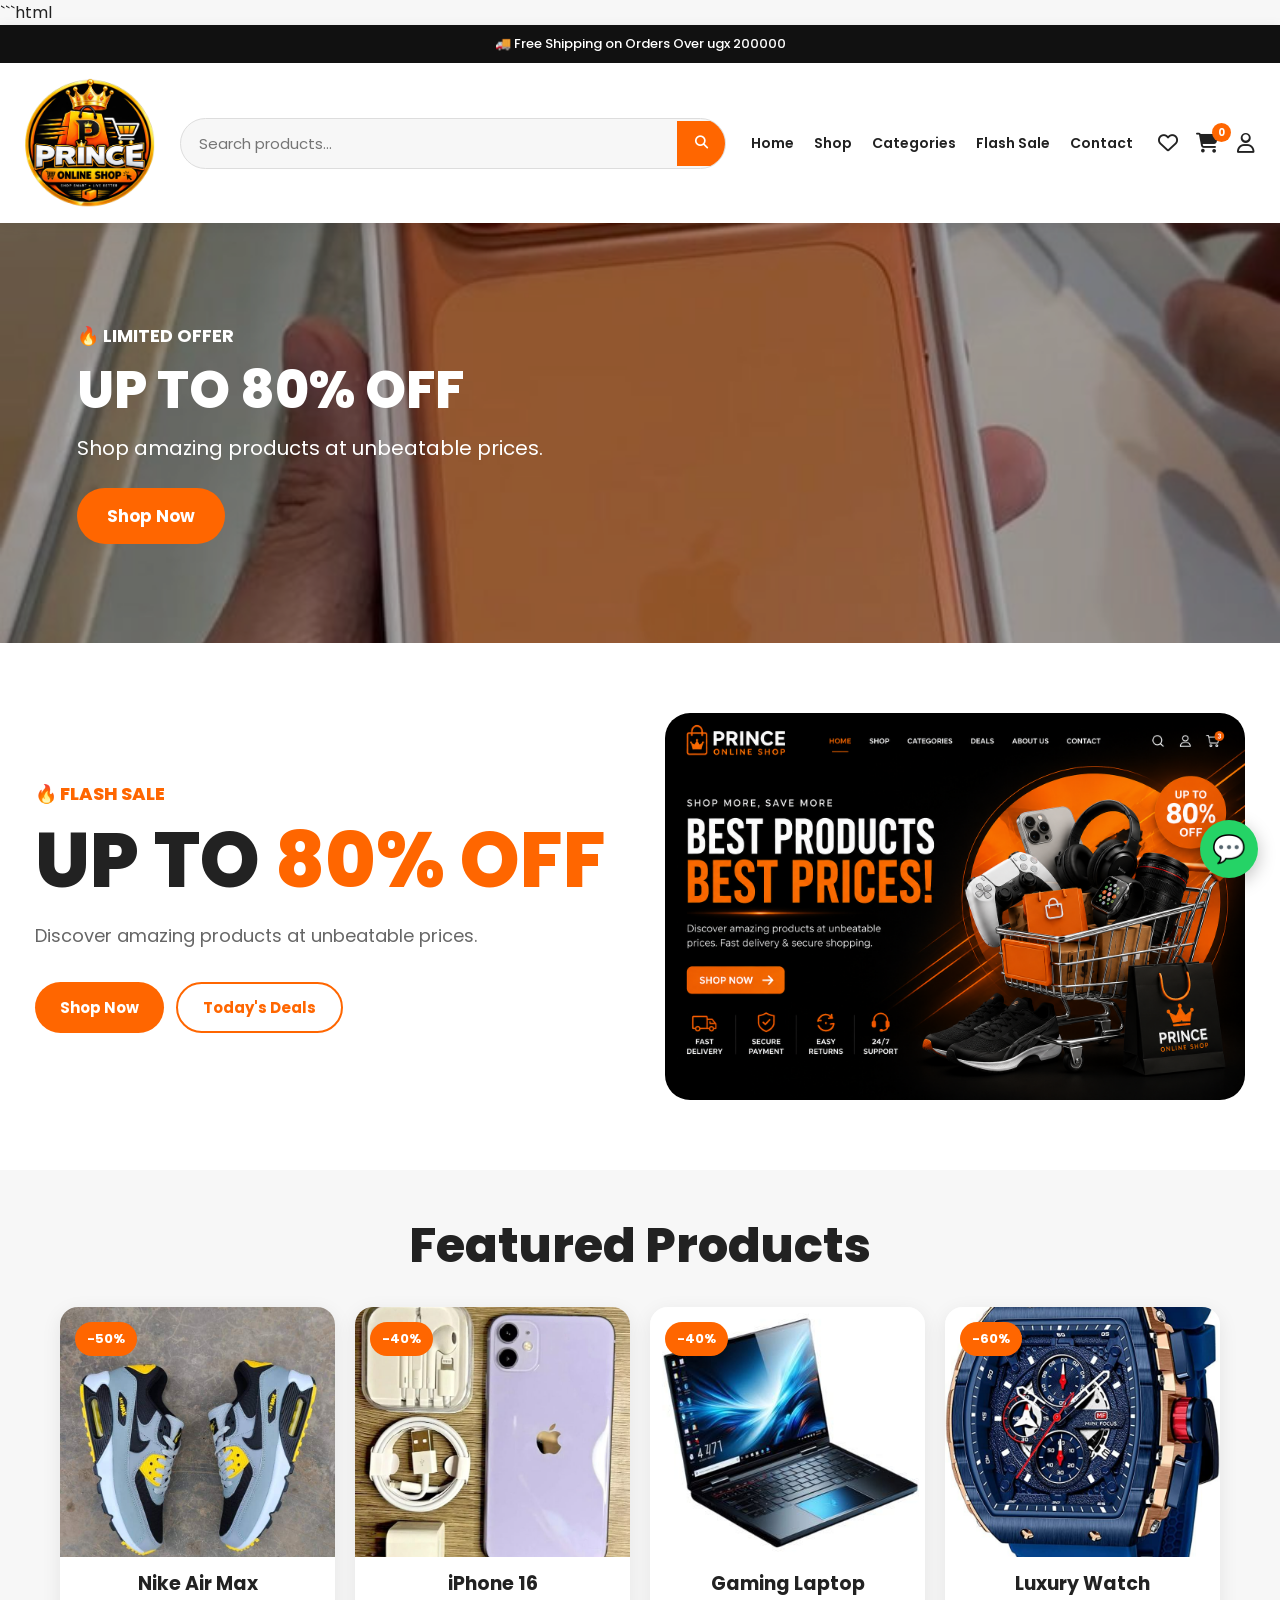
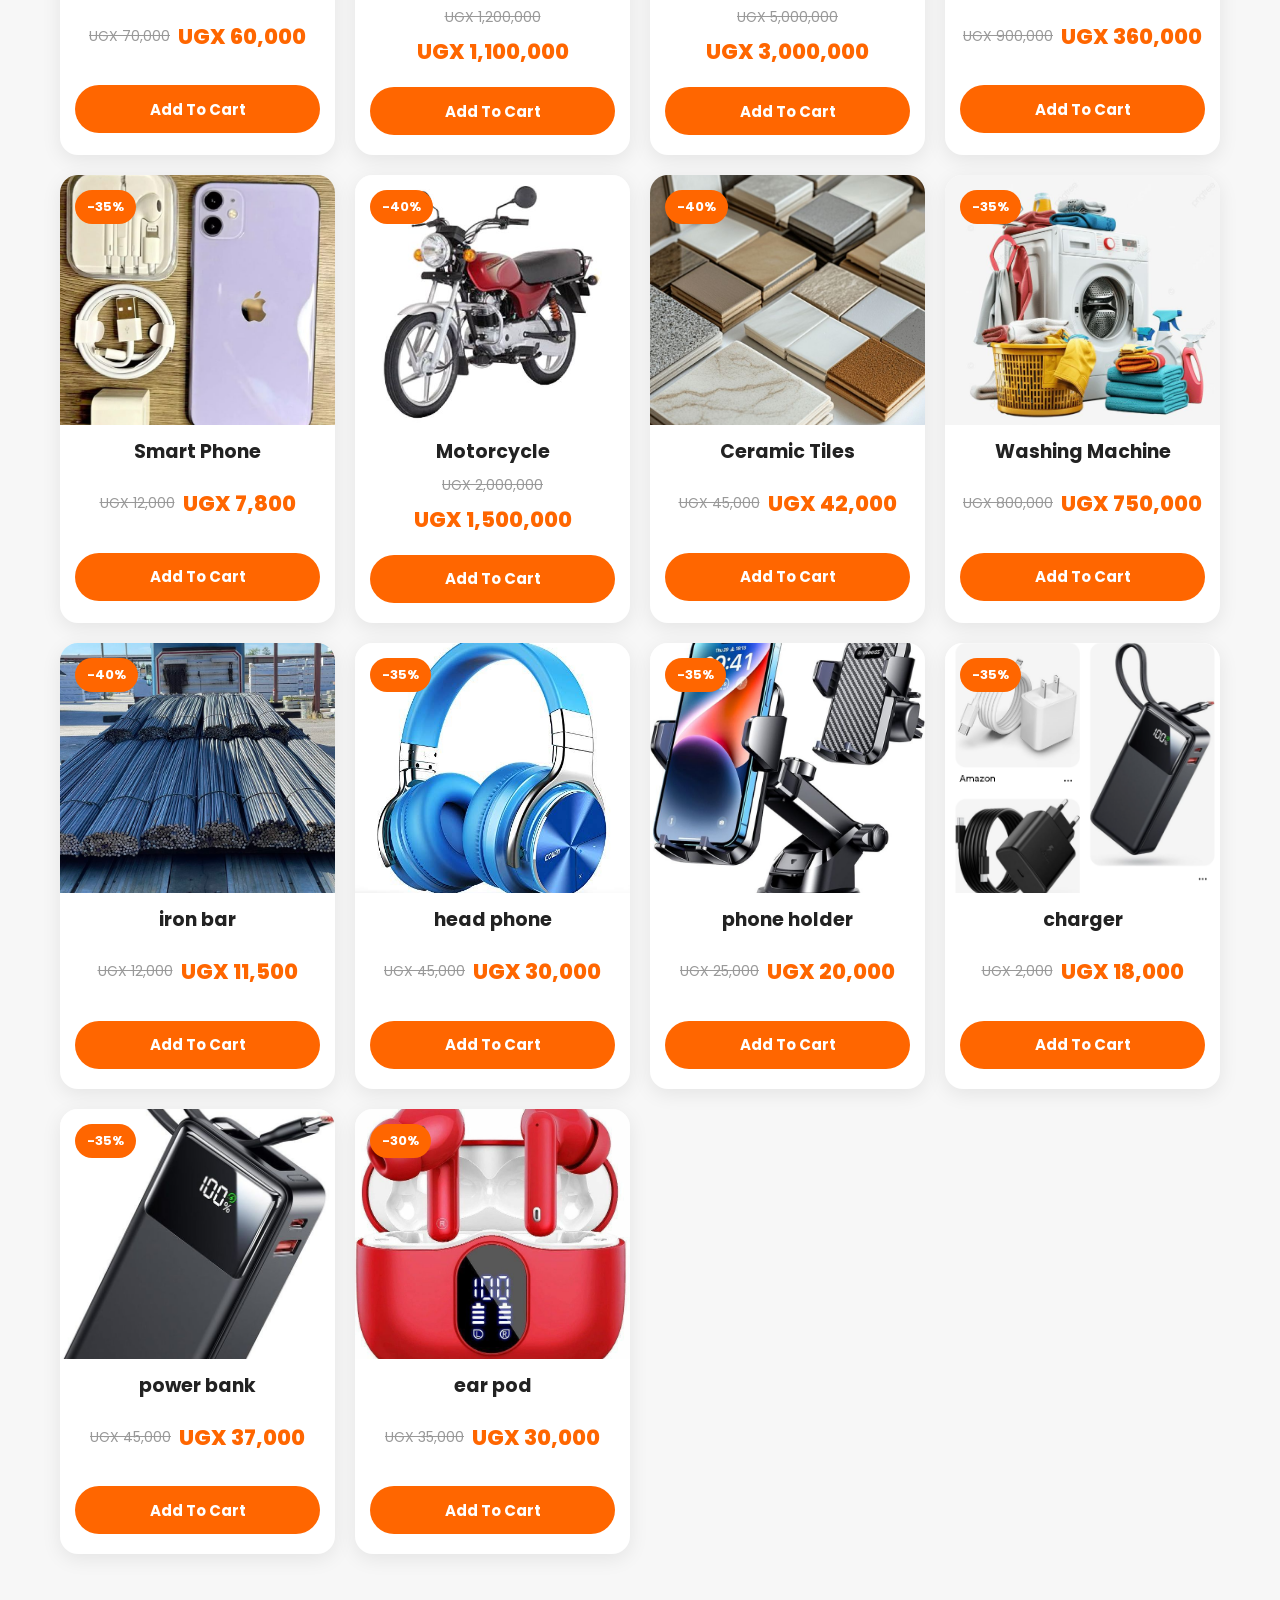
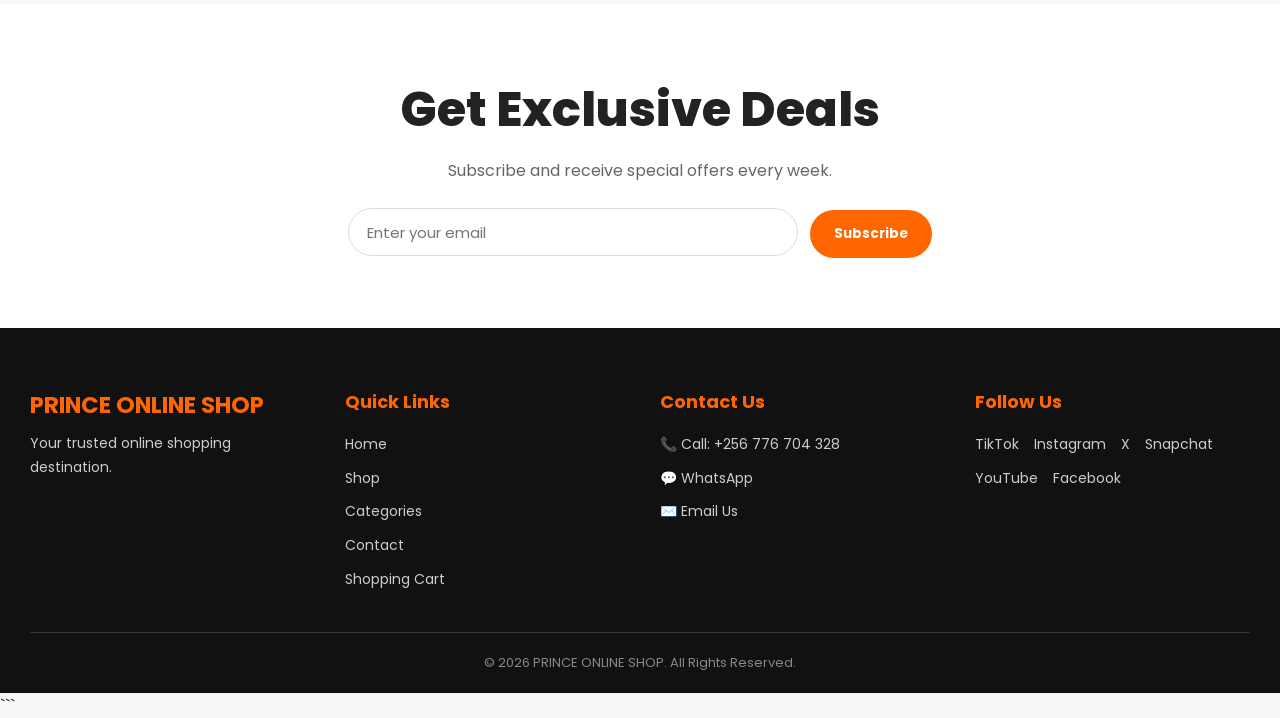
<file: index.html>
```html
<!DOCTYPE html>
<html lang="en">

<head>

    <meta charset="UTF-8">

    <meta
        name="viewport"
        content="width=device-width, initial-scale=1.0"
    >

    <title>PRINCE ONLINE SHOP</title>

    <!-- =========================
         GOOGLE FONT
    ========================== -->

    <link rel="preconnect" href="https://fonts.googleapis.com">

    <link
        rel="preconnect"
        href="https://fonts.gstatic.com"
        crossorigin
    >

    <link
        href="https://fonts.googleapis.com/css2?family=Poppins:wght@300;400;500;600;700;800&display=swap"
        rel="stylesheet"
    >


    <!-- =========================
         FONT AWESOME
    ========================== -->

    <link
        rel="stylesheet"
        href="https://cdnjs.cloudflare.com/ajax/libs/font-awesome/6.6.0/css/all.min.css"
    >


    <!-- =========================
         CSS
    ========================== -->

    <link rel="stylesheet" href="style.css">

    <link rel="stylesheet" href="shop.css">

    <!-- MUST BE LAST -->
    <link rel="stylesheet" href="responsive.css">

</head>


<body>


    <!-- =====================================================
         WHATSAPP BUTTON
    ====================================================== -->

    <a
        href="https://wa.me/256776704328?text=Hello%20PRINCE%20ONLINE%20SHOP,%20I%20would%20like%20to%20make%20an%20order."
        class="whatsapp-button"
        target="_blank"
        rel="noopener"
        aria-label="Chat with us on WhatsApp"
    >
        💬
    </a>



    <!-- =====================================================
         HEADER
    ====================================================== -->

    <header class="header">

        <!-- TOP BAR -->

        <div class="top-bar">

            <p>
                🚚 Free Shipping on Orders Over ugx 200000
            </p>

        </div>


        <!-- NAVIGATION -->

        <nav class="navbar">


            <!-- LOGO -->

            <a
                href="index.html"
                class="logo"
            >

                <img
                    src="logo.png"
                    alt="PRINCE ONLINE SHOP"
                >

            </a>


            <!-- SEARCH -->

            <div class="search-box">

                <input
                    type="text"
                    id="search-input"
                    placeholder="Search products..."
                    autocomplete="off"
                >

                <button
                    type="button"
                    id="search-button"
                    aria-label="Search"
                >

                    <i class="fas fa-search"></i>

                </button>

            </div>


            <!-- NAVIGATION LINKS -->

            <ul class="nav-links">

                <li>
                    <a href="index.html">
                        Home
                    </a>
                </li>

                <li>
                    <a href="shop.html">
                        Shop
                    </a>
                </li>

                <li>
                    <a href="#categories">
                        Categories
                    </a>
                </li>

                <li>
                    <a href="#flash-sale">
                        Flash Sale
                    </a>
                </li>

                <li>
                    <a href="#contact">
                        Contact
                    </a>
                </li>

            </ul>


            <!-- HEADER ICONS -->

            <div class="icons">


                <!-- WISHLIST -->

                <a
                    href="#"
                    aria-label="Wishlist"
                >

                    <i class="far fa-heart"></i>

                </a>


                <!-- CART -->

                <a
                    href="cart.html"
                    class="cart-icon"
                    aria-label="Shopping Cart"
                >

                    <i class="fas fa-shopping-cart"></i>

                    <span id="cart-count">
                        0
                    </span>

                </a>


                <!-- ACCOUNT -->

                <a
                    href="account.html"
                    aria-label="Account"
                >

                    <i class="far fa-user"></i>

                </a>

            </div>

        </nav>

    </header>



    <!-- =====================================================
         PROMOTIONAL BANNERS
    ====================================================== -->

    <section class="promo-banners">

        <div class="banner-track">


            <!-- BANNER 1 -->

            <div class="promo-banner">

                <img
                    src="banner1.jpg"
                    alt="PRINCE Deals"
                >

                <div class="banner-content">

                    <span>
                        🔥 LIMITED OFFER
                    </span>

                    <h2>
                        UP TO 80% OFF
                    </h2>

                    <p>
                        Shop amazing products at unbeatable prices.
                    </p>

                    <a
                        href="#products"
                        class="banner-btn"
                    >
                        Shop Now
                    </a>

                </div>

            </div>



            <!-- BANNER 2 -->

            <div class="promo-banner">

                <img
                    src="banner2.jpg"
                    alt="PRINCE Flash Sale"
                >

                <div class="banner-content">

                    <span>
                        ⚡ FLASH SALE
                    </span>

                    <h2>
                        BIG SAVINGS
                    </h2>

                    <p>
                        Don't miss today's hottest deals.
                    </p>

                    <a
                        href="#products"
                        class="banner-btn"
                    >
                        View Deals
                    </a>

                </div>

            </div>



            <!-- BANNER 3 -->

            <div class="promo-banner">

                <img
                    src="banner3.jpg"
                    alt="PRINCE New Arrivals"
                >

                <div class="banner-content">

                    <span>
                        ✨ NEW ARRIVALS
                    </span>

                    <h2>
                        SHOP THE LATEST
                    </h2>

                    <p>
                        Discover our newest products today.
                    </p>

                    <a
                        href="#products"
                        class="banner-btn"
                    >
                        Explore Now
                    </a>

                </div>

            </div>

        </div>

    </section>



    <!-- =====================================================
         HERO
    ====================================================== -->

    <section class="hero">


        <div class="hero-text">

            <h4>
                🔥 FLASH SALE
            </h4>

            <h1>
                UP TO
                <span>80% OFF</span>
            </h1>

            <p>
                Discover amazing products at unbeatable prices.
            </p>


            <div class="buttons">

                <a
                    href="#products"
                    class="btn"
                >
                    Shop Now
                </a>

                <a
                    href="#products"
                    class="btn-outline"
                >
                    Today's Deals
                </a>

            </div>

        </div>



        <div class="hero-image">

            <img
                src="hero.png"
                alt="PRINCE ONLINE SHOP"
            >

        </div>

    </section>


    <!-- =====================================================
         PRODUCTS
    ====================================================== -->

    <section
        class="products"
        id="products"
    >

        <h2>
            Featured Products
        </h2>


        <div class="products-grid">


            <!-- =================================================
                 1. NIKE
            ================================================== -->

            <div
                class="product-card"
                data-category="shoes"
            >

                <span class="discount">
                    -50%
                </span>

                <img
                    src="shoe1.jpg"
                    alt="Nike Air Max"
                    loading="lazy"
                >

                <h3>
                    Nike Air Max
                </h3>

                <div class="price">

                    <span class="old">
                        UGX 70,000
                    </span>

                    <span class="new">
                        UGX 60,000
                    </span>

                </div>

                <button
                    class="add-to-cart"
                    type="button"
                    data-name="Nike Air Max"
                    data-price="60000"
                >
                    Add To Cart
                </button>

            </div>



            <!-- =================================================
                 2. IPHONE
            ================================================== -->

            <div
                class="product-card"
                data-category="phones"
            >

                <span class="discount">
                    -40%
                </span>

                <img
                    src="iphone.jpg"
                    alt="iPhone 16"
                    loading="lazy"
                >

                <h3>
                    iPhone 16
                </h3>

                <div class="price">

                    <span class="old">
                        UGX 1,200,000
                    </span>

                    <span class="new">
                        UGX 1,100,000
                    </span>

                </div>

                <button
                    class="add-to-cart"
                    type="button"
                    data-name="iPhone 16"
                    data-price="1100000"
                >
                    Add To Cart
                </button>

            </div>



            <!-- =================================================
                 3. LAPTOP
            ================================================== -->

            <div
                class="product-card"
                data-category="computers"
            >

                <span class="discount">
                    -40%
                </span>

                <img
                    src="laptop.jpg"
                    alt="Gaming Laptop"
                    loading="lazy"
                >

                <h3>
                    Gaming Laptop
                </h3>

                <div class="price">

                    <span class="old">
                        UGX 5,000,000
                    </span>

                    <span class="new">
                        UGX 3,000,000
                    </span>

                </div>

                <button
                    class="add-to-cart"
                    type="button"
                    data-name="Gaming Laptop"
                    data-price="3000000"
                >
                    Add To Cart
                </button>

            </div>



            <!-- =================================================
                 4. WATCH
            ================================================== -->

            <div
                class="product-card"
                data-category="watches"
            >

                <span class="discount">
                    -60%
                </span>

                <img
                    src="watch.jpg"
                    alt="Luxury Watch"
                    loading="lazy"
                >

                <h3>
                    Luxury Watch
                </h3>

                <div class="price">

                    <span class="old">
                        UGX 900,000
                    </span>

                    <span class="new">
                        UGX 360,000
                    </span>

                </div>

                <button
                    class="add-to-cart"
                    type="button"
                    data-name="Luxury Watch"
                    data-price="360000"
                >
                    Add To Cart
                </button>

            </div>



            <!-- =================================================
                 5. SMART PHONE
            ================================================== -->

            <div
                class="product-card"
                data-category="phones"
            >

                <span class="discount">
                    -35%
                </span>

                <img
                    src="phone.jpg"
                    alt="Smart Phone"
                    loading="lazy"
                >

                <h3>
                    Smart Phone
                </h3>

                <div class="price">

                    <span class="old">
                        UGX 12,000
                    </span>

                    <span class="new">
                        UGX 7,800
                    </span>

                </div>

                <button
                    class="add-to-cart"
                    type="button"
                    data-name="Smart Phone"
                    data-price="7800"
                >
                    Add To Cart
                </button>

            </div>



            <!-- =================================================
                 6. MOTORCYCLE
            ================================================== -->

            <div
                class="product-card"
                data-category="other"
            >

                <span class="discount">
                    -40%
                </span>

                <img
                    src="motocyle.jpg"
                    alt="Motorcycle"
                    loading="lazy"
                >

                <h3>
                    Motorcycle
                </h3>

                <div class="price">

                    <span class="old">
                        UGX 2,000,000
                    </span>

                    <span class="new">
                        UGX 1,500,000
                    </span>

                </div>

                <button
                    class="add-to-cart"
                    type="button"
                    data-name="Motorcycle"
                    data-price="1500000"
                >
                    Add To Cart
                </button>

            </div>



            <!-- =================================================
                 7. CERAMIC TILES
            ================================================== -->

            <div
                class="product-card"
                data-category="home"
            >

                <span class="discount">
                    -40%
                </span>

                <img
                    src="kitchen ceramic tiles.jpg"
                    alt="Ceramic Tiles"
                    loading="lazy"
                >

                <h3>
                    Ceramic Tiles
                </h3>

                <div class="price">

                    <span class="old">
                        UGX 45,000
                    </span>

                    <span class="new">
                        UGX 42,000
                    </span>

                </div>

                <button
                    class="add-to-cart"
                    type="button"
                    data-name="Ceramic Tiles"
                    data-price="42000"
                >
                    Add To Cart
                </button>

            </div>



            <!-- =================================================
                 8. WASHING MACHINE
            ================================================== -->

            <div
                class="product-card"
                data-category="home"
            >

                <span class="discount">
                    -35%
                </span>

                <img
                    src="washing machine.jpg"
                    alt="Washing Machine"
                    loading="lazy"
                >

                <h3>
                    Washing Machine
                </h3>

                <div class="price">

                    <span class="old">
                        UGX 800,000
                    </span>

                    <span class="new">
                        UGX 750,000
                    </span>

                </div>

                <button
                    class="add-to-cart"
                    type="button"
                    data-name="Washing Machine"
                    data-price="750000"
                >
                    Add To Cart
                </button>

            </div>



            <!-- =================================================
                 9. IRON BAR
            ================================================== -->

            <div
                class="product-card"
                data-category="other"
            >

                <span class="discount">
                    -40%
                </span>

                <img
                    src="iron bar.jpg"
                    alt="Iron Bar"
                    loading="lazy"
                >

                <h3>
                    iron bar
                </h3>

                <div class="price">

                    <span class="old">
                        UGX 12,000
                    </span>

                    <span class="new">
                        UGX 11,500
                    </span>

                </div>

                <button
                    class="add-to-cart"
                    type="button"
                    data-name="iron bar"
                    data-price="11500"
                >
                    Add To Cart
                </button>

            </div>



            <!-- =================================================
                 10. HEAD PHONE
            ================================================== -->

            <div
                class="product-card"
                data-category="electronics"
            >

                <span class="discount">
                    -35%
                </span>

                <img
                    src="head phone.jpg"
                    alt="Head Phone"
                    loading="lazy"
                >

                <h3>
                    head phone
                </h3>

                <div class="price">

                    <span class="old">
                        UGX 45,000
                    </span>

                    <span class="new">
                        UGX 30,000
                    </span>

                </div>

                <button
                    class="add-to-cart"
                    type="button"
                    data-name="head phone"
                    data-price="30000"
                >
                    Add To Cart
                </button>

            </div>



            <!-- =================================================
                 11. PHONE HOLDER
            ================================================== -->

            <div
                class="product-card"
                data-category="electronics"
            >

                <span class="discount">
                    -35%
                </span>

                <img
                    src="phone holder.jpg"
                    alt="Phone Holder"
                    loading="lazy"
                >

                <h3>
                    phone holder
                </h3>

                <div class="price">

                    <span class="old">
                        UGX 25,000
                    </span>

                    <span class="new">
                        UGX 20,000
                    </span>

                </div>

                <button
                    class="add-to-cart"
                    type="button"
                    data-name="phone holder"
                    data-price="20000"
                >
                    Add To Cart
                </button>

            </div>



            <!-- =================================================
                 12. CHARGER
            ================================================== -->

            <div
                class="product-card"
                data-category="electronics"
            >

                <span class="discount">
                    -35%
                </span>

                <img
                    src="charger.png"
                    alt="Charger"
                    loading="lazy"
                >

                <h3>
                    charger
                </h3>

                <div class="price">

                    <span class="old">
                        UGX 2,000
                    </span>

                    <span class="new">
                        UGX 18,000
                    </span>

                </div>

                <button
                    class="add-to-cart"
                    type="button"
                    data-name="original charger"
                    data-price="18000"
                >
                    Add To Cart
                </button>

            </div>



            <!-- =================================================
                 13. POWER BANK
            ================================================== -->

            <div
                class="product-card"
                data-category="electronics"
            >

                <span class="discount">
                    -35%
                </span>

                <img
                    src="power bank.jpg"
                    alt="Power Bank"
                    loading="lazy"
                >

                <h3>
                    power bank
                </h3>

                <div class="price">

                    <span class="old">
                        UGX 45,000
                    </span>

                    <span class="new">
                        UGX 37,000
                    </span>

                </div>

                <button
                    class="add-to-cart"
                    type="button"
                    data-name="20000 capacity power bank"
                    data-price="37000"
                >
                    Add To Cart
                </button>
            
            </div>
            

                  <!-- =================================================
                 14. EAR POD
            ================================================== -->

            <div
                class="product-card"
            >

                <span class="discount">
                    -30%
                </span>

                <img
                    src="ear pod.jpg"
                    alt="ear pod"
                    loading="lazy"
                >

                <h3>
                    ear pod
                </h3>

                <div class="price">

                    <span class="old">
                        UGX 35,000
                    </span>

                    <span class="new">
                        UGX 30,000
                    </span>

                </div>

                <button
                    class="add-to-cart"
                    type="button"
                    data-name="ear pod"
                    data-price="30000"
                >
                    Add To Cart
                </button>

            </div>

        </div>


        <!-- NO PRODUCTS MESSAGE -->

        <div
            id="no-products"
            class="no-products"
        >

            <h3>
                No products found
            </h3>

            <p>
                There are currently no products in this category.
            </p>

        </div>

    </section>



    <!-- =====================================================
         NEWSLETTER
    ====================================================== -->

    <section class="newsletter">

        <h2>
            Get Exclusive Deals
        </h2>

        <p>
            Subscribe and receive special offers every week.
        </p>

        <input
            type="email"
            placeholder="Enter your email"
        >

        <button type="button">
            Subscribe
        </button>

    </section>



    <!-- =====================================================
         FOOTER
    ====================================================== -->

    <footer
        class="site-footer"
        id="contact"
    >

        <div class="footer-container">


            <!-- COMPANY -->

            <div class="footer-column">

                <h2>
                    PRINCE ONLINE SHOP
                </h2>

                <p>
                    Your trusted online shopping destination.
                </p>

            </div>


            <!-- QUICK LINKS -->

            <div class="footer-column">

                <h3>
                    Quick Links
                </h3>

                <a href="index.html">
                    Home
                </a>

                <a href="#products">
                    Shop
                </a>

                <a href="#categories">
                    Categories
                </a>

                <a href="#contact">
                    Contact
                </a>

                <a href="cart.html">
                    Shopping Cart
                </a>

            </div>


            <!-- CONTACT -->

            <div class="footer-column">

                <h3>
                    Contact Us
                </h3>

                <a href="tel:+256776704328">
                    📞 Call: +256 776 704 328
                </a>

                <a
                    href="https://wa.me/256776704328"
                    target="_blank"
                    rel="noopener"
                >
                    💬 WhatsApp
                </a>

                <a href="mailto:princeonlineshop@gmail.com">
                    ✉️ Email Us
                </a>

            </div>


            <!-- SOCIAL MEDIA -->

            <div class="footer-column">

                <h3>
                    Follow Us
                </h3>

                <div class="social-links">

                    <a
                        href="https://www.tiktok.com/"
                        target="_blank"
                        rel="noopener"
                    >
                        TikTok
                    </a>

                    <a
                        href="https://www.instagram.com/"
                        target="_blank"
                        rel="noopener"
                    >
                        Instagram
                    </a>

                    <a
                        href="https://x.com/"
                        target="_blank"
                        rel="noopener"
                    >
                        X
                    </a>

                    <a
                        href="https://www.snapchat.com/"
                        target="_blank"
                        rel="noopener"
                    >
                        Snapchat
                    </a>

                    <a
                        href="https://www.youtube.com/"
                        target="_blank"
                        rel="noopener"
                    >
                        YouTube
                    </a>

                    <a
                        href="https://www.facebook.com/"
                        target="_blank"
                        rel="noopener"
                    >
                        Facebook
                    </a>

                </div>

            </div>

        </div>


        <!-- FOOTER BOTTOM -->

        <div class="footer-bottom">

            <p>
                © 2026 PRINCE ONLINE SHOP.
                All Rights Reserved.
            </p>

        </div>

    </footer>



    <!-- =====================================================
         JAVASCRIPT
    ====================================================== -->

    <script src="cart.js"></script>

    <script src="main.js"></script>

    <script src="script.js"></script>

    <script src="category.js"></script>

    <script src="search.js"></script>

    <script src="banners.js"></script>


</body>

</html>
```
</file>
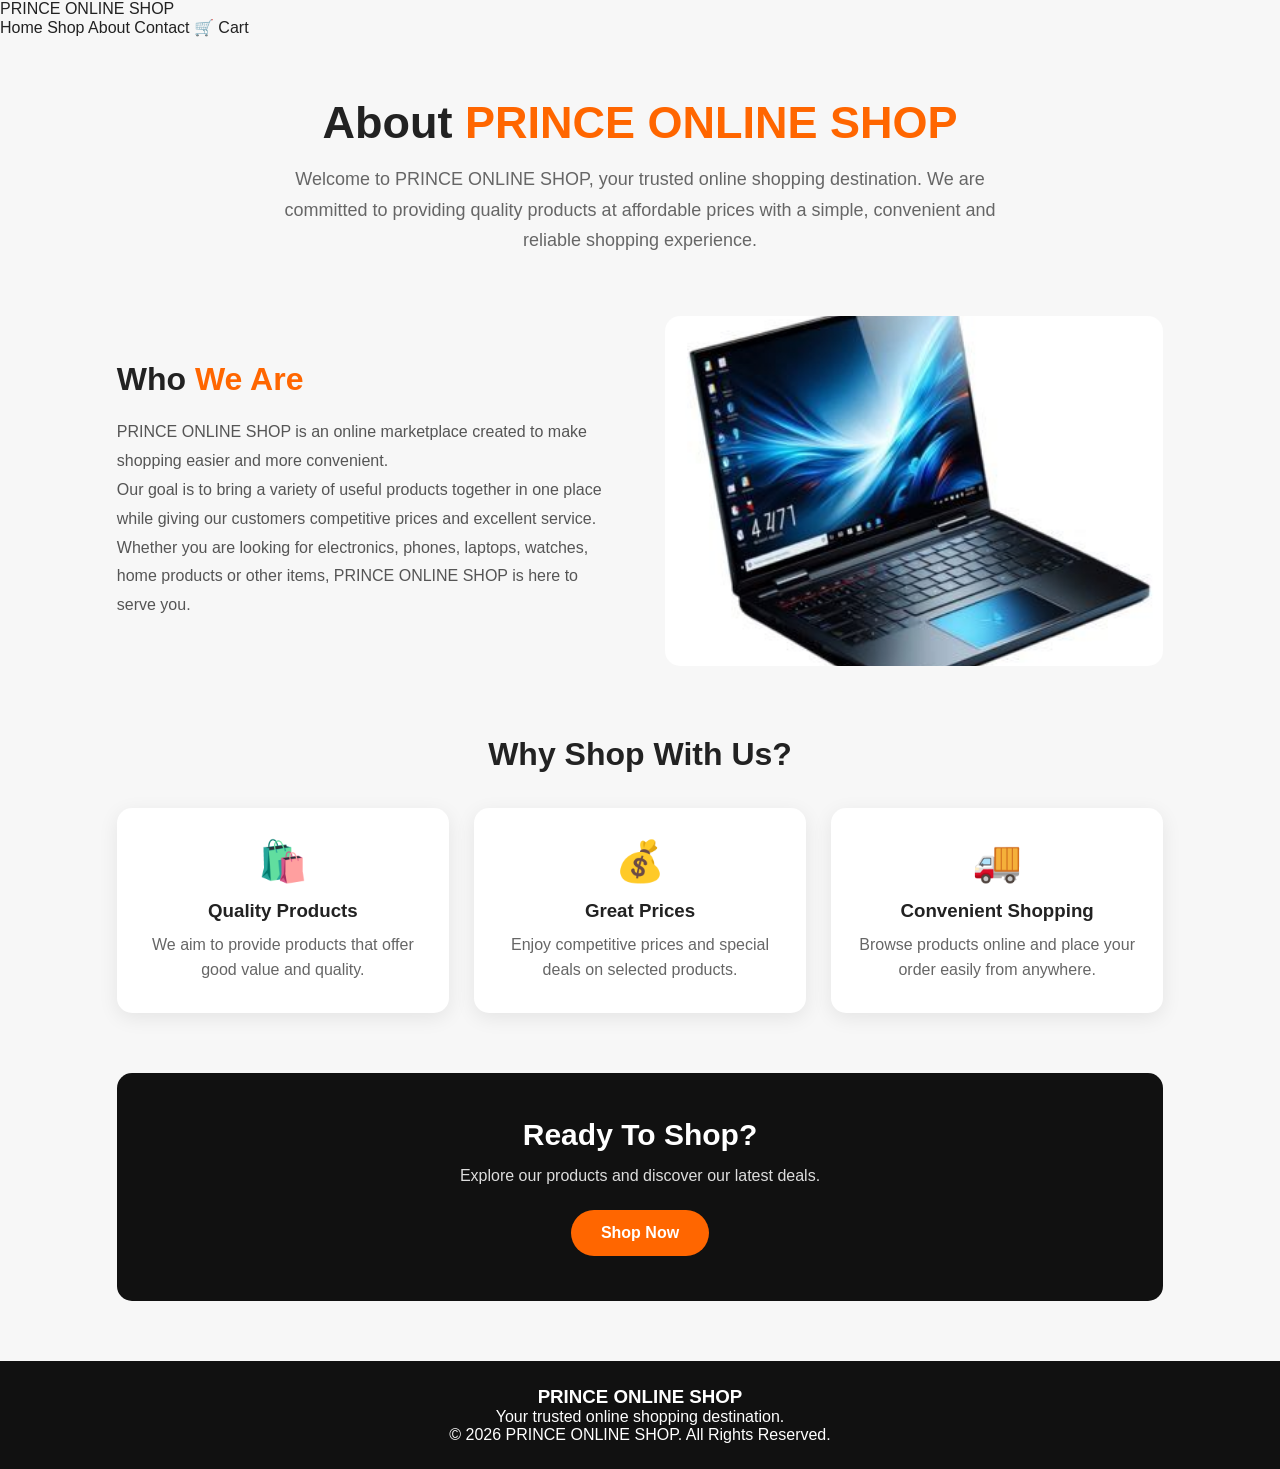
<file: about.html>
<!DOCTYPE html>
<html lang="en">

<head>

    <meta charset="UTF-8">

    <meta name="viewport"
          content="width=device-width, initial-scale=1.0">

    <title>About Us - PRINCE ONLINE SHOP</title>

    <link rel="stylesheet" href="style.css">

    <style>

        .about-page {
            max-width: 1200px;
            margin: auto;
            padding: 60px 6%;
        }

        .about-hero {
            text-align: center;
            margin-bottom: 60px;
        }

        .about-hero h1 {
            font-size: 45px;
            margin-bottom: 15px;
        }

        .about-hero h1 span {
            color: #ff6600;
        }

        .about-hero p {
            max-width: 750px;
            margin: auto;
            color: #666;
            font-size: 18px;
            line-height: 1.7;
        }

        .about-section {
            display: grid;
            grid-template-columns: 1fr 1fr;
            gap: 50px;
            align-items: center;
            margin-bottom: 70px;
        }

        .about-text h2 {
            font-size: 32px;
            margin-bottom: 20px;
        }

        .about-text h2 span {
            color: #ff6600;
        }

        .about-text p {
            color: #555;
            line-height: 1.8;
            font-size: 16px;
        }

        .about-image {
            width: 100%;
            border-radius: 15px;
            overflow: hidden;
        }

        .about-image img {
            width: 100%;
            height: 350px;
            object-fit: cover;
            display: block;
        }

        .values {
            text-align: center;
            margin-top: 50px;
        }

        .values h2 {
            font-size: 32px;
            margin-bottom: 35px;
        }

        .value-grid {
            display: grid;
            grid-template-columns: repeat(3, 1fr);
            gap: 25px;
        }

        .value-card {
            background: white;
            padding: 30px 20px;
            border-radius: 15px;
            box-shadow: 0 5px 20px rgba(0,0,0,0.08);
        }

        .value-card .icon {
            font-size: 40px;
            margin-bottom: 15px;
        }

        .value-card h3 {
            margin-bottom: 10px;
        }

        .value-card p {
            color: #666;
            line-height: 1.6;
        }

        .about-contact {
            margin-top: 60px;
            padding: 45px 25px;
            background: #111;
            color: white;
            text-align: center;
            border-radius: 15px;
        }

        .about-contact h2 {
            font-size: 30px;
            margin-bottom: 15px;
        }

        .about-contact p {
            color: #ddd;
            margin-bottom: 25px;
        }

        .about-contact a {
            display: inline-block;
            background: #ff6600;
            color: white;
            text-decoration: none;
            padding: 14px 30px;
            border-radius: 30px;
            font-weight: bold;
        }

        .about-contact a:hover {
            background: #e65c00;
        }

        @media (max-width: 800px) {

            .about-section {
                grid-template-columns: 1fr;
            }

            .value-grid {
                grid-template-columns: 1fr;
            }

            .about-hero h1 {
                font-size: 34px;
            }

        }

    </style>

</head>


<body>


    <!-- HEADER -->

    <header>

        <div class="logo">

            <a href="index.html">
                PRINCE ONLINE SHOP
            </a>

        </div>


        <nav>

            <a href="index.html">
                Home
            </a>

            <a href="shop.html">
                Shop
            </a>

            <a href="about.html">
                About
            </a>

            <a href="contact.html">
                Contact
            </a>

            <a href="cart.html">
                🛒 Cart
            </a>

        </nav>

    </header>



    <!-- ABOUT PAGE -->

    <main class="about-page">


        <!-- HERO -->

        <section class="about-hero">

            <h1>
                About <span>PRINCE ONLINE SHOP</span>
            </h1>

            <p>
                Welcome to PRINCE ONLINE SHOP, your trusted online
                shopping destination. We are committed to providing
                quality products at affordable prices with a simple,
                convenient and reliable shopping experience.
            </p>

        </section>



        <!-- WHO WE ARE -->

        <section class="about-section">


            <div class="about-text">

                <h2>
                    Who <span>We Are</span>
                </h2>

                <p>
                    PRINCE ONLINE SHOP is an online marketplace created
                    to make shopping easier and more convenient.
                </p>

                <p>
                    Our goal is to bring a variety of useful products
                    together in one place while giving our customers
                    competitive prices and excellent service.
                </p>

                <p>
                    Whether you are looking for electronics, phones,
                    laptops, watches, home products or other items,
                    PRINCE ONLINE SHOP is here to serve you.
                </p>

            </div>


            <div class="about-image">

                <img
                    src="laptop.jpg"
                    alt="PRINCE ONLINE SHOP"
                >

            </div>


        </section>



        <!-- OUR VALUES -->

        <section class="values">

            <h2>
                Why Shop With Us?
            </h2>


            <div class="value-grid">


                <div class="value-card">

                    <div class="icon">
                        🛍️
                    </div>

                    <h3>
                        Quality Products
                    </h3>

                    <p>
                        We aim to provide products that offer
                        good value and quality.
                    </p>

                </div>



                <div class="value-card">

                    <div class="icon">
                        💰
                    </div>

                    <h3>
                        Great Prices
                    </h3>

                    <p>
                        Enjoy competitive prices and special
                        deals on selected products.
                    </p>

                </div>



                <div class="value-card">

                    <div class="icon">
                        🚚
                    </div>

                    <h3>
                        Convenient Shopping
                    </h3>

                    <p>
                        Browse products online and place your
                        order easily from anywhere.
                    </p>

                </div>


            </div>

        </section>



        <!-- CONTACT -->

        <section class="about-contact">

            <h2>
                Ready To Shop?
            </h2>

            <p>
                Explore our products and discover our latest deals.
            </p>

            <a href="shop.html">
                Shop Now
            </a>

        </section>


    </main>



    <!-- FOOTER -->

    <footer>

        <div style="
            background:#111;
            color:white;
            text-align:center;
            padding:25px;
        ">

            <h3>
                PRINCE ONLINE SHOP
            </h3>

            <p>
                Your trusted online shopping destination.
            </p>

            <p>
                © 2026 PRINCE ONLINE SHOP. All Rights Reserved.
            </p>

        </div>

    </footer>


</body>

</html>
</file>
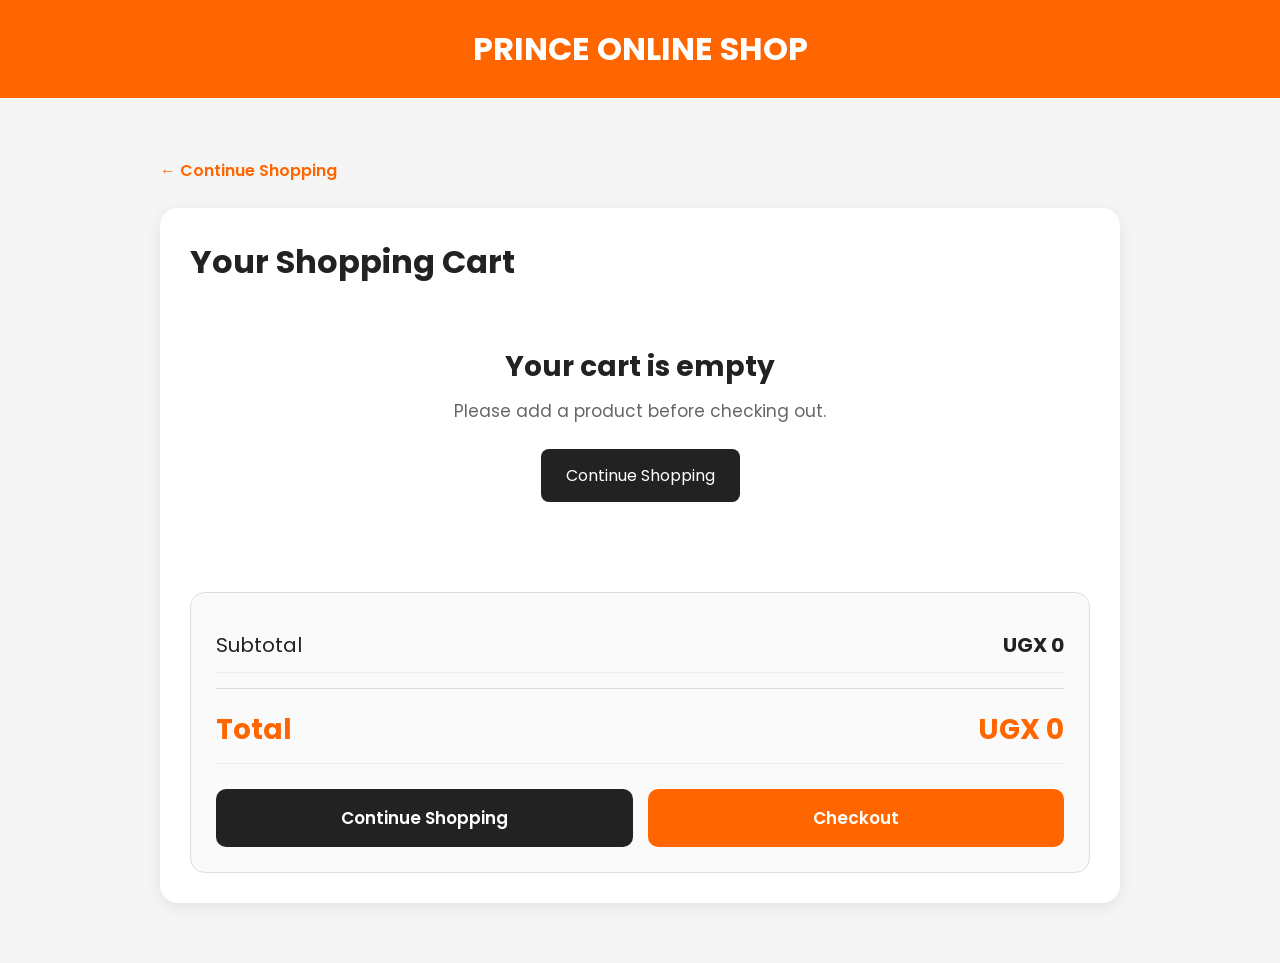
<file: cart.html>
<!DOCTYPE html>
<html lang="en">
<head>
    <meta charset="UTF-8">
    <meta name="viewport" content="width=device-width, initial-scale=1.0">

    <title>Shopping Cart - PRINCE ONLINE SHOP</title>
    <link rel="stylesheet" href="cart.css">
    <link rel="preconnect" href="https://fonts.googleapis.com">
    <link rel="preconnect" href="https://fonts.gstatic.com" crossorigin>

    <link
        href="https://fonts.googleapis.com/css2?family=Poppins:wght@300;400;500;600;700;800&display=swap"
        rel="stylesheet"
    >

    <style>
        * {
            box-sizing: border-box;
        }

        body {
            margin: 0;
            font-family: 'Poppins', Arial, sans-serif;
            background: #f5f5f5;
            color: #222;
        }

        header {
            background: #ff6600;
            color: white;
            padding: 25px;
            text-align: center;
        }

        header h1 {
            margin: 0;
            font-size: 32px;
        }

        .container {
            max-width: 1000px;
            margin: 40px auto;
            padding: 20px;
        }

        .back {
            display: inline-block;
            margin-bottom: 25px;
            color: #ff6600;
            text-decoration: none;
            font-weight: 600;
        }

        .cart-box {
            background: white;
            padding: 30px;
            border-radius: 18px;
            box-shadow: 0 4px 15px rgba(0,0,0,0.08);
        }

        h2 {
            margin-top: 0;
            font-size: 32px;
        }

        .cart-item {
            display: flex;
            justify-content: space-between;
            align-items: center;
            gap: 20px;
            padding: 25px 0;
            border-bottom: 1px solid #ddd;
        }

        .product-info h3 {
            margin: 0 0 8px;
            font-size: 20px;
        }

        .product-info p {
            margin: 5px 0;
            color: #666;
        }

        .quantity {
            display: flex;
            align-items: center;
            gap: 12px;
        }

        .quantity button {
            width: 42px;
            height: 42px;
            border: none;
            border-radius: 8px;
            background: #ff6600;
            color: white;
            font-size: 22px;
            cursor: pointer;
        }

        .quantity button:hover {
            background: #e65c00;
        }

        .quantity span {
            min-width: 30px;
            text-align: center;
            font-size: 18px;
            font-weight: bold;
        }

        .item-total {
            font-weight: bold;
            font-size: 18px;
        }

        .remove {
            background: #e53935;
            color: white;
            border: none;
            padding: 10px 18px;
            border-radius: 8px;
            cursor: pointer;
        }

        .remove:hover {
            background: #c62828;
        }

        .summary {
            margin-top: 30px;
            padding: 25px;
            border-radius: 15px;
            background: #fafafa;
            border: 1px solid #ddd;
        }

        .summary-row {
            display: flex;
            justify-content: space-between;
            font-size: 20px;
            margin-bottom: 15px;
        }

        .total {
            font-size: 28px;
            font-weight: 700;
            color: #ff6600;
            border-top: 1px solid #ddd;
            padding-top: 20px;
        }

        .buttons {
            display: flex;
            gap: 15px;
            margin-top: 25px;
        }

        .continue,
        .checkout {
            flex: 1;
            padding: 16px;
            text-align: center;
            text-decoration: none;
            border-radius: 10px;
            font-weight: 600;
            font-size: 17px;
        }

        .continue {
            background: #222;
            color: white;
        }

        .checkout {
            background: #ff6600;
            color: white;
        }

        .continue:hover {
            background: #333;
        }

        .checkout:hover {
            background: #e65c00;
        }

        .empty-cart {
            text-align: center;
            padding: 60px 20px;
        }

        .empty-cart h3 {
            font-size: 28px;
            margin-bottom: 10px;
        }

        .empty-cart p {
            color: #666;
            margin-bottom: 25px;
        }

        .shop-button {
            display: inline-block;
            padding: 14px 25px;
            background: #222;
            color: white;
            text-decoration: none;
            border-radius: 8px;
        }

        @media (max-width: 700px) {

            .cart-item {
                flex-direction: column;
                align-items: flex-start;
            }

            .buttons {
                flex-direction: column;
            }

            .summary-row {
                font-size: 18px;
            }

        }
    </style>
</head>

<body>

<header>
    <h1>PRINCE ONLINE SHOP</h1>
</header>

<div class="container">

    <a href="index.html" class="back">
        ← Continue Shopping
    </a>

    <div class="cart-box">

        <h2>Your Shopping Cart</h2>

        <!-- PRODUCTS WILL APPEAR HERE -->
        <div id="cart-items"></div>

        <!-- ORDER SUMMARY -->
        <div id="cart-summary" class="summary">

            <div class="summary-row">
                <span>Subtotal</span>
                <strong id="cart-subtotal">UGX 0</strong>
            </div>

            <div class="summary-row total">
                <span>Total</span>
                <strong id="cart-total">UGX 0</strong>
            </div>

            <div class="buttons">

                <a href="index.html" class="continue">
                    Continue Shopping
                </a>

                <a href="checkout.html" class="checkout">
                    Checkout
                </a>

            </div>

        </div>

    </div>

</div>


<!-- CART JAVASCRIPT -->
<script src="cart.js"></script>

</body>
</html>
</file>
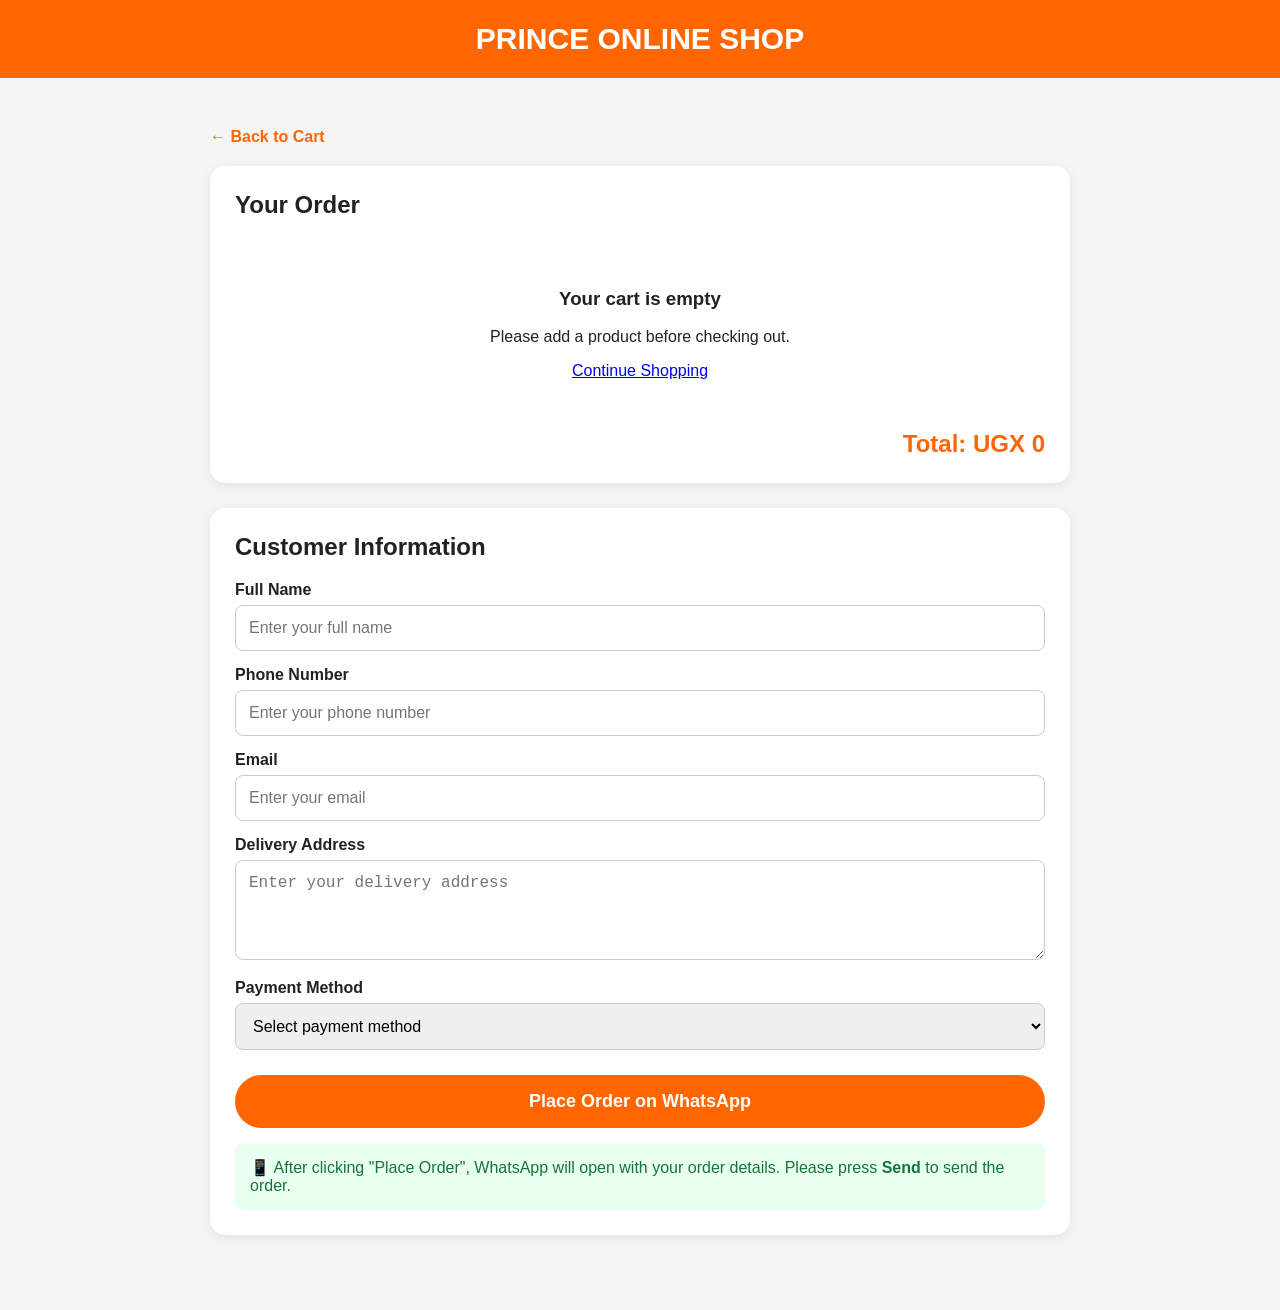
<file: checkout.html>
<!DOCTYPE html>
<html lang="en">
<head>
    <meta charset="UTF-8">
    <meta name="viewport" content="width=device-width, initial-scale=1.0">

    <title>Checkout - PRINCE ONLINE SHOP</title>

    <style>
        * {
            box-sizing: border-box;
        }

        body {
            margin: 0;
            font-family: Arial, sans-serif;
            background: #f5f5f5;
            color: #222;
        }

        header {
            background: #ff6600;
            color: white;
            padding: 22px;
            text-align: center;
        }

        header h1 {
            margin: 0;
            font-size: 30px;
        }

        .container {
            max-width: 900px;
            margin: 30px auto;
            padding: 20px;
        }

        .box {
            background: white;
            padding: 25px;
            border-radius: 15px;
            margin-bottom: 25px;
            box-shadow: 0 3px 12px rgba(0,0,0,0.08);
        }

        h2 {
            margin-top: 0;
        }

        .back {
            display: inline-block;
            margin-bottom: 20px;
            color: #ff6600;
            text-decoration: none;
            font-weight: bold;
        }

        .cart-item {
            border-bottom: 1px solid #ddd;
            padding: 15px 0;
        }

        .cart-item:last-child {
            border-bottom: none;
        }

        .cart-item strong {
            font-size: 18px;
        }

        .cart-total {
            font-size: 24px;
            font-weight: bold;
            color: #ff6600;
            text-align: right;
            margin-top: 20px;
        }

        label {
            display: block;
            margin-top: 15px;
            margin-bottom: 6px;
            font-weight: bold;
        }

        input,
        textarea,
        select {
            width: 100%;
            padding: 13px;
            border: 1px solid #ccc;
            border-radius: 8px;
            font-size: 16px;
        }

        textarea {
            min-height: 100px;
            resize: vertical;
        }

        .place-order {
            width: 100%;
            margin-top: 25px;
            padding: 16px;
            border: none;
            border-radius: 30px;
            background: #ff6600;
            color: white;
            font-size: 18px;
            font-weight: bold;
            cursor: pointer;
        }

        .place-order:hover {
            background: #e65c00;
        }

        .whatsapp-note {
            margin-top: 15px;
            padding: 15px;
            background: #e9fff0;
            border-radius: 8px;
            color: #16753a;
        }

        .empty {
            text-align: center;
            padding: 30px;
        }

        .shop-button {
            display: inline-block;
            background: #222;
            color: white;
            padding: 12px 20px;
            border-radius: 8px;
            text-decoration: none;
            margin-top: 15px;
        }
    </style>
</head>

<body>

<header>
    <h1>PRINCE ONLINE SHOP</h1>
</header>

<div class="container">

    <a href="cart.html" class="back">← Back to Cart</a>

    <!-- ORDER SUMMARY -->
    <div class="box">
        <h2>Your Order</h2>

        <div id="order-items">
            <!-- Cart products will appear here -->
        </div>

        <div class="cart-total">
            Total: <span id="order-total">UGX 60000 </span>
        </div>
    </div>


    <!-- CUSTOMER INFORMATION -->
    <div class="box">

        <h2>Customer Information</h2>

        <form id="checkout-form">

            <label for="name">Full Name</label>
            <input
                type="text"
                id="name"
                name="name"
                placeholder="Enter your full name"
                required
            >

            <label for="phone">Phone Number</label>
            <input
                type="tel"
                id="phone"
                name="phone"
                placeholder="Enter your phone number"
                required
            >

            <label for="email">Email</label>
            <input
                type="email"
                id="email"
                name="email"
                placeholder="Enter your email"
            >

            <label for="address">Delivery Address</label>
            <textarea
                id="address"
                name="address"
                placeholder="Enter your delivery address"
                required
            ></textarea>

            <label for="payment">Payment Method</label>

            <select id="payment" name="payment" required>

                <option value="">
                    Select payment method
                </option>

                <option value="Cash on Delivery">
                    Cash on Delivery
                </option>

                <option value="Mobile Money">
                    Mobile Money
                </option>

                <option value="Bank Transfer">
                    Bank Transfer
                </option>

            </select>


            <button type="submit" class="place-order">
                Place Order on WhatsApp
            </button>

        </form>

        <div class="whatsapp-note">
            📱 After clicking "Place Order", WhatsApp will open with your
            order details. Please press <strong>Send</strong> to send the order.
        </div>

    </div>

</div>


<!-- IMPORTANT: checkout.js must be loaded -->
<script src="checkout.js"></script>

</body>
</html>
</file>
<file: style.css>
/* =========================================================
   PRINCE ONLINE SHOP
   MAIN STYLE.CSS
   Clean Base Styles
========================================================= */


/* =========================================================
   RESET
========================================================= */

* {
    margin: 0;
    padding: 0;
    box-sizing: border-box;
}

html {
    scroll-behavior: smooth;
    width: 100%;
    overflow-x: hidden;
}

body {
    width: 100%;
    min-height: 100vh;
    overflow-x: hidden;

    font-family: "Poppins", Arial, sans-serif;

    background: #f7f7f7;
    color: #222;
}

img {
    display: block;
    max-width: 100%;
}

a {
    text-decoration: none;
    color: inherit;
}

button,
input {
    font-family: inherit;
}

button {
    cursor: pointer;
}


/* =========================================================
   GLOBAL CONTAINERS
========================================================= */

.header,
.promo-banners,
.hero,
.categories,
.products,
.newsletter,
.site-footer {
    width: 100%;
}


/* =========================================================
   TOP BAR
========================================================= */

.top-bar {
    width: 100%;
    padding: 9px 20px;

    background: #111;
    color: #fff;

    text-align: center;

    font-size: 13px;
    font-weight: 500;
}

.top-bar p {
    margin: 0;
}


/* =========================================================
   HEADER / NAVBAR
========================================================= */

.header {
    background: #fff;

    position: sticky;
    top: 0;

    z-index: 1000;

    box-shadow: 0 2px 12px rgba(0, 0, 0, 0.08);
}

.navbar {
    width: 100%;
    max-width: 1450px;

    margin: 0 auto;
    padding: 15px 25px;

    display: flex;
    align-items: center;

    gap: 25px;
}


/* =========================================================
   LOGO
========================================================= */

.logo {
    display: flex;
    align-items: center;

    flex-shrink: 0;
}

.logo img {
    width: auto;
    max-width: 130px;
    height: auto;
}


/* =========================================================
   SEARCH BOX
========================================================= */

.search-box {
    flex: 1;

    max-width: 600px;

    min-width: 0;

    display: flex;
    align-items: center;

    border: 1px solid #ddd;
    border-radius: 30px;

    background: #f7f7f7;

    overflow: hidden;
}

.search-box input {
    flex: 1;

    width: 100%;
    min-width: 0;

    padding: 13px 18px;

    border: none;
    outline: none;

    background: transparent;

    font-size: 15px;
}

.search-box button {
    width: 48px;
    height: 45px;

    border: none;

    background: #ff6600;
    color: #fff;

    flex-shrink: 0;
}

.search-box button:hover {
    background: #e65500;
}


/* =========================================================
   NAVIGATION LINKS
========================================================= */

.nav-links {
    list-style: none;

    display: flex;
    align-items: center;

    gap: 20px;

    flex-shrink: 0;
}

.nav-links li {
    list-style: none;
}

.nav-links a {
    display: block;

    color: #222;

    font-size: 14px;
    font-weight: 600;

    white-space: nowrap;

    transition: color 0.2s ease;
}

.nav-links a:hover {
    color: #ff6600;
}


/* =========================================================
   HEADER ICONS
========================================================= */

.icons {
    display: flex;
    align-items: center;

    gap: 18px;

    flex-shrink: 0;
}

.icons a {
    position: relative;

    color: #222;

    font-size: 20px;

    transition: color 0.2s ease;
}

.icons a:hover {
    color: #ff6600;
}

.cart-icon {
    position: relative;
}

#cart-count {
    position: absolute;

    top: -10px;
    right: -12px;

    min-width: 19px;
    height: 19px;

    padding: 0 5px;

    display: flex;
    align-items: center;
    justify-content: center;

    border-radius: 50%;

    background: #ff6600;
    color: #fff;

    font-size: 10px;
    font-weight: 700;
}


/* =========================================================
   WHATSAPP BUTTON
========================================================= */

.whatsapp-button {
    position: fixed;

    right: 22px;
    bottom: 22px;

    z-index: 2000;

    width: 58px;
    height: 58px;

    display: flex;
    align-items: center;
    justify-content: center;

    border-radius: 50%;

    background: #25d366;
    color: #fff;

    font-size: 27px;

    box-shadow: 0 5px 18px rgba(0, 0, 0, 0.25);

    transition: transform 0.2s ease;
}

.whatsapp-button:hover {
    transform: scale(1.08);
}


/* =========================================================
   PROMOTIONAL BANNERS
========================================================= */

.promo-banners {
    width: 100%;

    overflow: hidden;

    background: #eee;
}

.banner-track {
    width: 100%;

    display: flex;

    overflow-x: auto;

    scroll-behavior: smooth;

    scrollbar-width: none;

    -webkit-overflow-scrolling: touch;
}

.banner-track::-webkit-scrollbar {
    display: none;
}

.promo-banner {
    position: relative;

    flex: 0 0 100%;

    width: 100%;
    min-width: 100%;

    height: 500px;

    overflow: hidden;
}

.promo-banner img {
    width: 100%;
    height: 100%;

    object-fit: cover;
}


/* Banner overlay */

.promo-banner::after {
    content: "";

    position: absolute;

    inset: 0;

    background: rgba(0, 0, 0, 0.35);

    z-index: 1;
}


/* Banner content */

.banner-content {
    position: absolute;

    left: 6%;
    top: 50%;

    transform: translateY(-50%);

    z-index: 2;

    max-width: 620px;

    color: #fff;
}

.banner-content span {
    display: block;

    margin-bottom: 12px;

    font-size: 17px;
    font-weight: 700;
}

.banner-content h2 {
    margin: 0 0 15px;

    font-size: clamp(36px, 5vw, 68px);

    line-height: 1.05;

    font-weight: 800;
}

.banner-content p {
    margin-bottom: 25px;

    font-size: 19px;
    line-height: 1.5;
}

.banner-btn {
    display: inline-flex;

    align-items: center;
    justify-content: center;

    padding: 14px 28px;

    border-radius: 30px;

    background: #ff6600;
    color: #fff;

    font-size: 16px;
    font-weight: 700;

    transition: 0.25s ease;
}

.banner-btn:hover {
    background: #e65500;

    transform: translateY(-2px);
}


/* =========================================================
   HERO
========================================================= */

.hero {
    max-width: 1450px;

    margin: 0 auto;

    padding: 70px 35px;

    display: flex;

    align-items: center;
    justify-content: space-between;

    gap: 50px;

    background: #fff;
}

.hero-text {
    flex: 1;

    min-width: 0;

    max-width: 650px;
}

.hero-text h4 {
    margin-bottom: 15px;

    color: #ff6600;

    font-size: 18px;
    font-weight: 800;
}

.hero-text h1 {
    margin-bottom: 22px;

    font-size: clamp(42px, 6vw, 78px);

    line-height: 1;

    font-weight: 800;
}

.hero-text h1 span {
    color: #ff6600;
}

.hero-text p {
    max-width: 550px;

    margin-bottom: 30px;

    color: #666;

    font-size: 18px;
    line-height: 1.7;
}

.hero-image {
    flex: 1;

    min-width: 0;

    max-width: 600px;
}

.hero-image img {
    width: 100%;
    height: auto;

    border-radius: 25px;

    object-fit: cover;
}


/* =========================================================
   HERO BUTTONS
========================================================= */

.buttons {
    display: flex;

    flex-wrap: wrap;

    gap: 12px;
}

.btn,
.btn-outline {
    display: inline-flex;

    align-items: center;
    justify-content: center;

    min-height: 48px;

    padding: 12px 25px;

    border-radius: 30px;

    font-size: 15px;
    font-weight: 700;

    transition: 0.25s ease;
}

.btn {
    background: #ff6600;
    color: #fff;
}

.btn:hover {
    background: #e65500;
    transform: translateY(-2px);
}

.btn-outline {
    border: 2px solid #ff6600;

    color: #ff6600;

    background: #fff;
}

.btn-outline:hover {
    background: #ff6600;
    color: #fff;
}


/* =========================================================
   CATEGORIES
========================================================= */

.categories {
    max-width: 1450px;

    margin: 0 auto;

    padding: 70px 30px;
}

.categories h2 {
    margin-bottom: 35px;

    text-align: center;

    font-size: clamp(34px, 5vw, 52px);

    font-weight: 800;
}

.category-grid {
    width: 100%;

    display: grid;

    grid-template-columns: repeat(4, minmax(0, 1fr));

    gap: 20px;
}

.category-card {
    width: 100%;
    min-width: 0;

    min-height: 130px;

    border: 1px solid #ddd;

    border-radius: 20px;

    background: #fff;

    color: #222;

    font-size: 20px;
    font-weight: 700;

    transition: 0.25s ease;
}

.category-card:hover {
    border-color: #ff6600;

    color: #ff6600;

    transform: translateY(-4px);

    box-shadow: 0 8px 25px rgba(0, 0, 0, 0.08);
}


/* =========================================================
   PRODUCTS
========================================================= */

.products {
    width: 100%;
    max-width: 1450px;

    margin: 0 auto;

    padding: 70px 30px;
}

.products > h2 {
    margin-bottom: 35px;

    font-size: clamp(34px, 5vw, 52px);

    line-height: 1.1;

    font-weight: 800;
}


/* =========================================================
   PRODUCT GRID
   IMPORTANT:
   Every card occupies EXACTLY one grid cell.
========================================================= */

.products-grid {
    width: 100%;

    display: grid;

    grid-template-columns: repeat(4, minmax(0, 1fr));

    gap: 22px;

    align-items: stretch;
}


/* =========================================================
   PRODUCT CARD
========================================================= */

.product-card {
    position: relative;

    width: 100%;
    min-width: 0;
    max-width: 100%;

    display: flex;
    flex-direction: column;

    overflow: hidden;

    border-radius: 18px;

    background: #fff;

    box-shadow: 0 5px 20px rgba(0, 0, 0, 0.08);

    transition:
        transform 0.25s ease,
        box-shadow 0.25s ease;
}

.product-card:hover {
    transform: translateY(-5px);

    box-shadow: 0 12px 30px rgba(0, 0, 0, 0.12);
}


/*
   Never allow a product to span multiple columns.
*/

.products-grid > .product-card {
    grid-column: span 1;
    grid-row: auto;
}


/* =========================================================
   PRODUCT IMAGE
========================================================= */

.product-card > img {
    display: block;

    width: 100%;
    max-width: 100%;

    height: 260px;

    object-fit: cover;

    flex-shrink: 0;
}


/* =========================================================
   DISCOUNT
========================================================= */

.product-card .discount {
    position: absolute;

    top: 14px;
    left: 14px;

    z-index: 5;

    padding: 7px 12px;

    border-radius: 20px;

    background: #ff6600;
    color: #fff;

    font-size: 13px;
    font-weight: 700;

    white-space: nowrap;
}


/* =========================================================
   PRODUCT TITLE
========================================================= */

.product-card h3 {
    width: 100%;
    min-width: 0;

    padding: 16px 12px 5px;

    text-align: center;

    font-size: 19px;
    line-height: 1.3;

    font-weight: 700;

    overflow-wrap: break-word;
}


/* =========================================================
   PRODUCT PRICE
========================================================= */

.product-card .price {
    width: 100%;
    min-width: 0;

    min-height: 58px;

    padding: 5px 10px 12px;

    display: flex;

    align-items: center;
    justify-content: center;

    flex-wrap: wrap;

    gap: 8px;

    text-align: center;
}

.product-card .old {
    color: #999;

    font-size: 14px;

    text-decoration: line-through;

    white-space: nowrap;
}

.product-card .new {
    color: #ff6600;

    font-size: 21px;

    font-weight: 800;

    white-space: nowrap;
}


/* =========================================================
   ADD TO CART
========================================================= */

.product-card .add-to-cart {
    width: calc(100% - 24px);

    min-height: 48px;

    margin: auto 12px 15px;

    padding: 11px 10px;

    border: none;

    border-radius: 30px;

    background: #ff6600;
    color: #fff;

    font-size: 15px;
    font-weight: 700;

    transition: 0.25s ease;
}

.product-card .add-to-cart:hover {
    background: #e65500;

    transform: translateY(-2px);
}

.product-card .add-to-cart:active {
    transform: scale(0.98);
}


/* =========================================================
   NO PRODUCTS
========================================================= */

.no-products {
    display: none;

    width: 100%;

    padding: 50px 20px;

    text-align: center;
}

.no-products h3 {
    margin-bottom: 10px;

    font-size: 28px;
}

.no-products p {
    color: #777;

    font-size: 15px;
}


/* =========================================================
   NEWSLETTER
========================================================= */

.newsletter {
    padding: 70px 20px;

    text-align: center;

    background: #fff;
}

.newsletter h2 {
    margin-bottom: 12px;

    font-size: clamp(30px, 5vw, 48px);

    font-weight: 800;
}

.newsletter p {
    margin-bottom: 25px;

    color: #666;
}

.newsletter input {
    width: min(450px, 90%);

    height: 48px;

    padding: 0 18px;

    border: 1px solid #ddd;

    border-radius: 30px;

    outline: none;

    font-size: 15px;
}

.newsletter input:focus {
    border-color: #ff6600;
}

.newsletter button {
    min-height: 48px;

    margin-left: 8px;

    padding: 0 24px;

    border: none;

    border-radius: 30px;

    background: #ff6600;
    color: #fff;

    font-weight: 700;
}

.newsletter button:hover {
    background: #e65500;
}


/* =========================================================
   FOOTER
========================================================= */

.site-footer {
    background: #111;

    color: #fff;

    padding: 60px 30px 20px;
}

.footer-container {
    width: 100%;
    max-width: 1400px;

    margin: 0 auto;

    display: grid;

    grid-template-columns: repeat(4, minmax(0, 1fr));

    gap: 40px;
}

.footer-column {
    min-width: 0;

    display: flex;
    flex-direction: column;

    gap: 10px;
}

.footer-column h2 {
    color: #ff6600;

    font-size: 23px;
}

.footer-column h3 {
    margin-bottom: 8px;

    color: #ff6600;

    font-size: 18px;
}

.footer-column p,
.footer-column a {
    color: #ccc;

    font-size: 14px;

    line-height: 1.7;
}

.footer-column a:hover {
    color: #ff6600;
}

.social-links {
    display: flex;

    flex-wrap: wrap;

    gap: 10px 15px;
}

.footer-bottom {
    max-width: 1400px;

    margin: 40px auto 0;

    padding-top: 20px;

    border-top: 1px solid #333;

    text-align: center;
}

.footer-bottom p {
    color: #888;

    font-size: 13px;
}


/* =========================================================
   GENERAL SAFETY
========================================================= */

.products-grid,
.product-card,
.category-grid,
.category-card,
.hero,
.hero-text,
.hero-image,
.search-box {
    min-width: 0;
}

.products-grid * {
    max-width: 100%;
}


/* =========================================================
   DESKTOP
========================================================= */

@media (min-width: 1200px) {

    .products-grid {
        grid-template-columns: repeat(4, minmax(0, 1fr));
    }

    .category-grid {
        grid-template-columns: repeat(4, minmax(0, 1fr));
    }
}


/* =========================================================
   END STYLE.CSS
========================================================= */
</file>
<file: shop.css>
/* ==========================================
   PRINCE ONLINE SHOP - PROMOTIONAL BANNERS
========================================== */

.promo-banners {
    width: 100%;
    overflow: hidden;
    background: #f5f5f5;
    position: relative;
}

.banner-track {
    display: flex;
    width: 100%;
    overflow-x: auto;
    scroll-behavior: smooth;
    scrollbar-width: none;
}

.banner-track::-webkit-scrollbar {
    display: none;
}

.promo-banner {
    position: relative;
    min-width: 100%;
    height: 420px;
    flex-shrink: 0;
    overflow: hidden;
}

.promo-banner img {
    width: 100%;
    height: 100%;
    object-fit: cover;
    display: block;
}

/* Dark overlay */
.promo-banner::after {
    content: "";
    position: absolute;
    inset: 0;
    background: rgba(0, 0, 0, 0.35);
    z-index: 1;
}

/* Banner text */
.banner-content {
    position: absolute;
    z-index: 2;
    top: 50%;
    left: 6%;
    transform: translateY(-50%);
    color: white;
    max-width: 600px;
}

.banner-content span {
    display: block;
    font-size: 18px;
    font-weight: 700;
    margin-bottom: 12px;
}

.banner-content h2 {
    margin: 0 0 15px;
    font-size: 52px;
    line-height: 1.1;
    font-weight: 800;
}

.banner-content p {
    margin: 0 0 25px;
    font-size: 20px;
}

.banner-btn {
    display: inline-block;
    padding: 15px 30px;
    background: #ff6600;
    color: white;
    text-decoration: none;
    border-radius: 30px;
    font-size: 17px;
    font-weight: 700;
    transition: 0.3s ease;
}

.banner-btn:hover {
    background: #e65500;
    transform: translateY(-2px);
}

/* ==========================================
   MOBILE
========================================== */

@media (max-width: 700px) {

    .promo-banner {
        height: 300px;
    }

    .banner-content {
        left: 25px;
        right: 20px;
    }

    .banner-content span {
        font-size: 15px;
    }

    .banner-content h2 {
        font-size: 32px;
    }

    .banner-content p {
        font-size: 16px;
    }

    .banner-btn {
        padding: 12px 22px;
        font-size: 15px;
    }
}

/* ==========================================
   FIX FEATURED PRODUCTS SECTION
========================================== */

.products {
    width: 100%;
    max-width: 1200px;
    margin: 0 auto;
    padding: 40px 20px;
    box-sizing: border-box;
}

/* Featured Products heading */
.products > h2 {
    display: block;
    width: 100%;
    margin: 0 0 30px;
    text-align: center;
    font-size: 48px;
    line-height: 1.1;
}

/* Product grid */
.products-grid {
    width: 100%;
    display: grid;
    grid-template-columns: repeat(4, minmax(0, 1fr));
    gap: 20px;
    box-sizing: border-box;
}


/* ==========================================
   MOBILE
========================================== */

@media (max-width: 700px) {

    .products {
        display: block !important;
        width: 100% !important;
        max-width: 100% !important;
        margin: 0 !important;
        padding: 25px 8px !important;
        box-sizing: border-box;
    }

    .products > h2 {
        display: block !important;
        width: 100% !important;
        margin: 0 0 25px !important;
        text-align: center !important;
        font-size: 38px !important;
        line-height: 1.1 !important;
    }

    .products-grid {
        display: grid !important;
        width: 100% !important;
        grid-template-columns: repeat(2, minmax(0, 1fr)) !important;
        gap: 8px !important;
        margin: 0 !important;
        padding: 0 !important;
        box-sizing: border-box;
    }

    .product-card {
        width: 100% !important;
        min-width: 0 !important;
        max-width: 100% !important;
        box-sizing: border-box;
        overflow: hidden;
    }

    .product-card img {
        width: 100%;
        height: 190px;
        object-fit: cover;
        display: block;
    }

    .product-card h3 {
        font-size: 18px;
        line-height: 1.2;
        margin: 12px 6px;
        text-align: center;
    }

    .price {
        display: flex;
        flex-wrap: wrap;
        justify-content: center;
        align-items: center;
        gap: 5px;
        width: 100%;
        box-sizing: border-box;
    }

    .old {
        font-size: 13px;
        white-space: nowrap;
    }

    .new {
        font-size: 18px;
        text-align: center;
        overflow-wrap: anywhere;
        word-break: break-word;
    }

    .add-to-cart {
        width: calc(100% - 12px);
        margin: 10px 6px;
        padding: 12px 5px;
        box-sizing: border-box;
        font-size: 15px;
    }
}

/* ==========================================
   PRINCE SHOP - FINAL PRODUCT GRID FIX
========================================== */

.products {
    width: 100%;
    max-width: 1200px;
    margin: 0 auto;
    padding: 50px 20px;
    box-sizing: border-box;
}

.products h2 {
    margin-bottom: 35px;
}

/* PRODUCT GRID */
.products-grid {
    display: grid !important;
    grid-template-columns: repeat(4, minmax(0, 1fr)) !important;
    gap: 20px !important;
    width: 100% !important;
    max-width: 100% !important;
    box-sizing: border-box !important;
}

/* EVERY PRODUCT CARD */
.products-grid > .product-card {
    display: flex !important;
    flex-direction: column !important;

    width: auto !important;
    min-width: 0 !important;
    max-width: none !important;

    grid-column: auto !important;
    grid-row: auto !important;

    box-sizing: border-box !important;

    overflow: hidden !important;
    position: relative !important;
}

/* PRODUCT IMAGE */
.products-grid > .product-card > img {
    display: block !important;

    width: 100% !important;
    height: 250px !important;

    max-width: 100% !important;
    object-fit: cover !important;

    box-sizing: border-box !important;
}

/* PRODUCT NAME */
.products-grid > .product-card > h3 {
    width: 100% !important;
    box-sizing: border-box !important;

    margin: 15px 0 10px !important;
    padding: 0 10px !important;

    text-align: center !important;
}

/* PRICE */
.products-grid > .product-card > .price {
    width: 100% !important;
    box-sizing: border-box !important;

    text-align: center !important;
    padding: 0 10px !important;
}

/* ADD TO CART */
.products-grid > .product-card > .add-to-cart {
    width: calc(100% - 30px) !important;
    margin: 20px 15px !important;

    box-sizing: border-box !important;
}

/* DISCOUNT */
.products-grid > .product-card > .discount {
    position: absolute !important;
    top: 15px !important;
    left: 15px !important;
    z-index: 5 !important;
}


/* ==========================================
   TABLET
========================================== */

@media (max-width: 900px) {

    .products-grid {
        grid-template-columns: repeat(3, minmax(0, 1fr)) !important;
        gap: 15px !important;
    }

    .products-grid > .product-card > img {
        height: 220px !important;
    }
}


/* ==========================================
   MOBILE - EXACTLY 2 PRODUCTS PER ROW
========================================== */

@media (max-width: 700px) {

    .products {
        padding: 30px 8px !important;
    }

    .products-grid {
        display: grid !important;
        grid-template-columns: repeat(2, minmax(0, 1fr)) !important;
        gap: 8px !important;
        width: 100% !important;
    }

    .products-grid > .product-card {
        width: auto !important;
        min-width: 0 !important;
        max-width: none !important;

        grid-column: auto !important;
        grid-row: auto !important;
    }

    .products-grid > .product-card > img {
        width: 100% !important;
        height: 180px !important;
        object-fit: cover !important;
    }

    .products-grid > .product-card > h3 {
        font-size: 17px !important;
        line-height: 1.2 !important;
        padding: 0 5px !important;
    }

    .products-grid > .product-card > .price {
        font-size: 15px !important;
        padding: 0 5px !important;
    }

    .products-grid > .product-card > .add-to-cart {
        width: calc(100% - 16px) !important;
        margin: 12px 8px !important;

        padding: 12px 5px !important;
        font-size: 14px !important;
    }

    .products-grid > .product-card > .discount {
        top: 8px !important;
        left: 8px !important;

        padding: 8px 10px !important;
        font-size: 13px !important;
    }
}
</file>
<file: responsive.css>
/* =========================================================
   PRINCE ONLINE SHOP
   RESPONSIVE.CSS
   Desktop → Tablet → Mobile
========================================================= */


/* =========================================================
   TABLET
   769px – 1199px
========================================================= */

@media (max-width: 1199px) {

    .navbar {
        gap: 15px;
        padding-left: 20px;
        padding-right: 20px;
    }

    .nav-links {
        gap: 12px;
    }

    .nav-links a {
        font-size: 13px;
    }

    .products {
        padding-left: 20px;
        padding-right: 20px;
    }

    .products-grid {
        grid-template-columns: repeat(3, minmax(0, 1fr));
        gap: 18px;
    }

    .product-card > img {
        height: 235px;
    }

    .categories {
        padding-left: 20px;
        padding-right: 20px;
    }

    .category-grid {
        grid-template-columns: repeat(3, minmax(0, 1fr));
        gap: 18px;
    }

    .hero {
        padding-left: 25px;
        padding-right: 25px;
    }

    .footer-container {
        grid-template-columns: repeat(2, minmax(0, 1fr));
    }
}


/* =========================================================
   SMALL TABLET
   769px – 900px
========================================================= */

@media (max-width: 900px) {

    .navbar {
        flex-wrap: wrap;
    }

    .logo {
        order: 1;
    }

    .icons {
        order: 2;
        margin-left: auto;
    }

    .search-box {
        order: 3;

        flex-basis: 100%;

        max-width: none;
    }

    .nav-links {
        order: 4;

        width: 100%;

        justify-content: center;

        overflow-x: auto;

        padding-bottom: 3px;

        scrollbar-width: none;
    }

    .nav-links::-webkit-scrollbar {
        display: none;
    }

    .hero {
        gap: 30px;
    }

    .hero-text h1 {
        font-size: 50px;
    }

    .promo-banner {
        height: 430px;
    }

    .promo-banner img {
        height: 100%;
    }
}


/* =========================================================
   MOBILE / SMALL TABLET
   601px – 768px
========================================================= */

@media (max-width: 768px) {

    /* -----------------------------------------
       HEADER
    ----------------------------------------- */

    .top-bar {
        padding: 7px 10px;

        font-size: 11px;
    }

    .navbar {
        padding: 12px 15px;

        gap: 12px;
    }

    .logo img {
        max-width: 95px;
    }

    .nav-links {
        justify-content: flex-start;

        gap: 18px;
    }

    .nav-links a {
        font-size: 13px;
    }


    /* -----------------------------------------
       BANNERS
    ----------------------------------------- */

    .promo-banner {
        height: 380px;
    }

    .banner-content {
        left: 5%;
        right: 5%;

        max-width: 90%;
    }

    .banner-content h2 {
        font-size: 40px;
    }

    .banner-content p {
        font-size: 16px;
    }


    /* -----------------------------------------
       HERO
    ----------------------------------------- */

    .hero {
        flex-direction: column;

        text-align: center;

        padding: 50px 20px;

        gap: 35px;
    }

    .hero-text {
        max-width: 700px;
    }

    .hero-text h1 {
        font-size: clamp(42px, 9vw, 60px);
    }

    .hero-text p {
        margin-left: auto;
        margin-right: auto;

        font-size: 16px;
    }

    .buttons {
        justify-content: center;
    }

    .hero-image {
        width: 100%;
        max-width: 650px;
    }


    /* -----------------------------------------
       CATEGORIES
    ----------------------------------------- */

    .categories {
        padding: 50px 15px;
    }

    .category-grid {
        grid-template-columns: repeat(2, minmax(0, 1fr));

        gap: 12px;
    }

    .category-card {
        min-height: 120px;

        font-size: 17px;
    }


    /* -----------------------------------------
       PRODUCTS
       2 PRODUCTS PER ROW
    ----------------------------------------- */

    .products {
        padding: 50px 15px;
    }

    .products-grid {
        display: grid;

        grid-template-columns: repeat(2, minmax(0, 1fr));

        gap: 12px;

        width: 100%;
    }

    .products-grid > .product-card {
        grid-column: span 1;

        width: 100%;
        min-width: 0;
        max-width: 100%;
    }

    .product-card > img {
        width: 100%;
        height: 200px;

        object-fit: cover;
    }

    .product-card h3 {
        padding-left: 8px;
        padding-right: 8px;

        font-size: 17px;
    }

    .product-card .price {
        gap: 5px;
        padding-left: 5px;
        padding-right: 5px;
    }

    .product-card .old {
        font-size: 12px;
    }

    .product-card .new {
        font-size: 18px;
    }

    .product-card .add-to-cart {
        width: calc(100% - 16px);

        margin-left: 8px;
        margin-right: 8px;

        font-size: 14px;
    }


    /* -----------------------------------------
       NEWSLETTER
    ----------------------------------------- */

    .newsletter {
        padding: 50px 15px;
    }

    .newsletter input {
        width: 100%;
        max-width: 450px;

        margin-bottom: 10px;
    }

    .newsletter button {
        margin-left: 0;
    }
}


/* =========================================================
   MOBILE
   600px AND BELOW
========================================================= */

@media (max-width: 600px) {

    body {
        overflow-x: hidden;
    }


    /* -----------------------------------------
       HEADER
    ----------------------------------------- */

    .navbar {
        padding: 10px 12px;
    }

    .logo img {
        max-width: 82px;
    }

    .icons {
        gap: 13px;
    }

    .icons a {
        font-size: 18px;
    }

    .search-box {
        height: 42px;
    }

    .search-box input {
        height: 42px;

        padding-left: 12px;
        padding-right: 8px;

        font-size: 13px;
    }

    .search-box button {
        width: 44px;
        height: 42px;
    }

    .nav-links {
        gap: 15px;

        justify-content: flex-start;
    }

    .nav-links a {
        font-size: 12px;
    }


    /* -----------------------------------------
       PROMOTIONAL BANNERS
    ----------------------------------------- */

    .promo-banner {
        height: 300px;
    }

    .promo-banner img {
        height: 100%;
    }

    .banner-content {
        left: 20px;
        right: 20px;

        max-width: calc(100% - 40px);
    }

    .banner-content span {
        margin-bottom: 7px;

        font-size: 13px;
    }

    .banner-content h2 {
        margin-bottom: 10px;

        font-size: 31px;
    }

    .banner-content p {
        margin-bottom: 15px;

        font-size: 14px;
    }

    .banner-btn {
        min-height: 42px;

        padding: 9px 18px;

        font-size: 13px;
    }


    /* -----------------------------------------
       HERO
    ----------------------------------------- */

    .hero {
        padding: 40px 15px;

        gap: 25px;
    }

    .hero-text h4 {
        font-size: 15px;
    }

    .hero-text h1 {
        font-size: 42px;
    }

    .hero-text p {
        font-size: 15px;
    }

    .buttons {
        width: 100%;

        flex-direction: column;

        align-items: stretch;
    }

    .btn,
    .btn-outline {
        width: 100%;
    }

    .hero-image {
        width: 100%;
    }

    .hero-image img {
        border-radius: 18px;
    }


    /* -----------------------------------------
       CATEGORIES
    ----------------------------------------- */

    .categories {
        padding: 40px 12px;
    }

    .categories h2 {
        margin-bottom: 25px;

        font-size: 34px;
    }

    .category-grid {
        grid-template-columns: repeat(2, minmax(0, 1fr));

        gap: 10px;

        padding: 0;
    }

    .category-card {
        min-height: 105px;

        padding: 10px;

        border-radius: 15px;

        font-size: 15px;
    }


    /* -----------------------------------------
       PRODUCTS
       KEEP 2 COLUMNS
    ----------------------------------------- */

    .products {
        padding: 40px 10px;
    }

    .products > h2 {
        margin-bottom: 25px;

        font-size: 34px;
    }

    .products-grid {
        grid-template-columns: repeat(2, minmax(0, 1fr));

        gap: 8px;

        width: 100%;

        padding: 0;
    }

    .products-grid > .product-card {
        grid-column: span 1;

        width: 100%;
        min-width: 0;
        max-width: 100%;
    }

    .product-card {
        border-radius: 14px;
    }

    .product-card > img {
        width: 100%;
        height: 175px;

        object-fit: cover;
    }

    .product-card .discount {
        top: 8px;
        left: 8px;

        padding: 5px 8px;

        font-size: 10px;
    }

    .product-card h3 {
        min-height: 48px;

        padding: 10px 5px 3px;

        font-size: 14px;
    }

    .product-card .price {
        min-height: 55px;

        padding: 3px 3px 8px;

        gap: 3px;
    }

    .product-card .old {
        font-size: 10px;
    }

    .product-card .new {
        font-size: 15px;
    }

    .product-card .add-to-cart {
        width: calc(100% - 12px);

        min-height: 42px;

        margin: auto 6px 8px;

        padding: 8px 4px;

        border-radius: 25px;

        font-size: 12px;
    }


    /* -----------------------------------------
       NEWSLETTER
    ----------------------------------------- */

    .newsletter {
        padding: 45px 15px;
    }

    .newsletter h2 {
        font-size: 30px;
    }

    .newsletter p {
        font-size: 14px;
    }

    .newsletter input {
        height: 44px;
    }

    .newsletter button {
        width: 100%;
        max-width: 450px;

        height: 44px;
    }


    /* -----------------------------------------
       FOOTER
    ----------------------------------------- */

    .site-footer {
        padding: 45px 20px 20px;
    }

    .footer-column {
        text-align: center;

        align-items: center;
    }

    .social-links {
        justify-content: center;
    }

    .footer-bottom {
        margin-top: 30px;
    }


    /* -----------------------------------------
       WHATSAPP
    ----------------------------------------- */

    .whatsapp-button {
        width: 52px;
        height: 52px;

        right: 14px;
        bottom: 14px;

        font-size: 24px;
    }
}


/* =========================================================
   VERY SMALL PHONES
   380px AND BELOW
========================================================= */

@media (max-width: 380px) {

    .products-grid {
        grid-template-columns: repeat(2, minmax(0, 1fr));

        gap: 6px;
    }

    .product-card > img {
        height: 150px;
    }

    .product-card h3 {
        min-height: 44px;

        font-size: 13px;
    }

    .product-card .old {
        font-size: 9px;
    }

    .product-card .new {
        font-size: 14px;
    }

    .product-card .add-to-cart {
        font-size: 11px;
    }

    .category-card {
        min-height: 90px;

        font-size: 13px;
    }
}

/* ==========================================
   MOBILE - 2 PRODUCTS PER ROW
========================================== */

@media (max-width: 600px) {

    .products-grid {
        grid-template-columns: repeat(2, minmax(0, 1fr));
        gap: 8px;
    }
   

}/* FINAL MOBILE PRODUCT GRID */

@media (max-width: 600px) {

    .products-grid {
        display: grid;
        grid-template-columns: repeat(2, minmax(0, 1fr));
        gap: 8px;
        width: 100%;
    }

    .products-grid .product-card {
        width: 100%;
        min-width: 0;
        grid-column: auto;
    }

}


/* =========================================================
   END RESPONSIVE.CSS
========================================================= */
</file>
<file: cart.css>
/* =========================================================
   PRINCE ONLINE SHOP - CART PAGE
   cart.css
========================================================= */

/* =========================================================
   RESET
========================================================= */

* {
    margin: 0;
    padding: 0;
    box-sizing: border-box;
}

html {
    scroll-behavior: smooth;
}

body {
    font-family: Arial, Helvetica, sans-serif;
    background: #f7f7f7;
    color: #222;
    min-height: 100vh;
}

/* Prevent horizontal scrolling */
html,
body {
    max-width: 100%;
    overflow-x: hidden;
}


/* =========================================================
   CART PAGE
========================================================= */

.cart-page {
    width: 100%;
    max-width: 1200px;
    margin: 0 auto;
    padding: 40px 20px 70px;
}


/* =========================================================
   CART TITLE
========================================================= */

.cart-page h1,
.cart-title {
    text-align: center;
    font-size: 42px;
    font-weight: 800;
    margin-bottom: 35px;
    color: #222;
}


/* =========================================================
   CART CONTAINER
========================================================= */

.cart-container {
    display: grid;
    grid-template-columns: 1fr 350px;
    gap: 30px;
    align-items: start;
}


/* =========================================================
   CART ITEMS SECTION
========================================================= */

.cart-items {
    width: 100%;
    background: #fff;
    border-radius: 18px;
    padding: 20px;
    box-shadow: 0 5px 25px rgba(0, 0, 0, 0.08);
}


/* =========================================================
   SINGLE CART ITEM
========================================================= */

.cart-item {
    width: 100%;
    display: grid;
    grid-template-columns: 110px 1fr auto;
    gap: 20px;
    align-items: center;

    padding: 20px 0;

    border-bottom: 1px solid #e5e5e5;
}

.cart-item:last-child {
    border-bottom: none;
}


/* =========================================================
   CART PRODUCT IMAGE
========================================================= */

.cart-item img {
    width: 110px;
    height: 110px;

    object-fit: cover;

    border-radius: 12px;
    background: #f2f2f2;
    display: block;
}


/* =========================================================
   PRODUCT INFORMATION
========================================================= */

.cart-item-info {
    min-width: 0;
}

.cart-item-info h3 {
    font-size: 20px;
    font-weight: 700;
    margin-bottom: 8px;
    color: #222;
}

.cart-item-info p {
    font-size: 16px;
    color: #666;
    margin-bottom: 6px;
}


/* =========================================================
   PRODUCT PRICE
========================================================= */

.cart-item-price {
    font-size: 20px;
    font-weight: 800;
    color: #ff6600;
}


/* =========================================================
   QUANTITY AREA
========================================================= */

.quantity {
    display: flex;
    align-items: center;
    gap: 8px;
    margin-top: 10px;
}

.quantity button {
    width: 35px;
    height: 35px;

    border: none;
    border-radius: 8px;

    background: #f0f0f0;
    color: #222;

    font-size: 20px;
    font-weight: 700;

    cursor: pointer;

    transition: 0.2s ease;
}

.quantity button:hover {
    background: #ff6600;
    color: #fff;
}

.quantity span {
    min-width: 35px;
    text-align: center;
    font-size: 17px;
    font-weight: 700;
}


/* =========================================================
   REMOVE BUTTON
========================================================= */

.remove-item,
.remove-btn {
    border: none;
    background: transparent;

    color: #d62828;

    font-size: 15px;
    font-weight: 700;

    cursor: pointer;

    padding: 8px;

    transition: 0.2s ease;
}

.remove-item:hover,
.remove-btn:hover {
    color: #a00000;
    text-decoration: underline;
}


/* =========================================================
   CART SUMMARY
========================================================= */

.cart-summary {
    background: #fff;

    padding: 25px;

    border-radius: 18px;

    box-shadow: 0 5px 25px rgba(0, 0, 0, 0.08);

    position: sticky;
    top: 20px;
}

.cart-summary h2 {
    font-size: 25px;
    margin-bottom: 25px;
    color: #222;
}


/* =========================================================
   SUMMARY ROWS
========================================================= */

.summary-row {
    display: flex;
    justify-content: space-between;
    align-items: center;

    gap: 20px;

    padding: 12px 0;

    font-size: 17px;

    border-bottom: 1px solid #eee;
}

.summary-row:last-of-type {
    border-bottom: none;
}

.summary-row span:last-child {
    font-weight: 700;
}


/* =========================================================
   TOTAL
========================================================= */

.cart-total {
    display: flex;
    justify-content: space-between;
    align-items: center;

    margin-top: 20px;
    padding-top: 20px;

    border-top: 2px solid #222;

    font-size: 22px;
    font-weight: 800;
}

.cart-total .total-price {
    color: #ff6600;
}


/* =========================================================
   CHECKOUT BUTTON
========================================================= */

.checkout-btn {
    width: 100%;

    margin-top: 25px;
    padding: 16px 20px;

    border: none;
    border-radius: 50px;

    background: #ff6600;
    color: #fff;

    font-size: 18px;
    font-weight: 700;

    cursor: pointer;

    transition:
        background 0.25s ease,
        transform 0.2s ease;
}

.checkout-btn:hover {
    background: #e65c00;
    transform: translateY(-2px);
}

.checkout-btn:active {
    transform: translateY(0);
}


/* =========================================================
   CONTINUE SHOPPING BUTTON
========================================================= */

.continue-shopping {
    display: block;

    width: 100%;

    margin-top: 12px;
    padding: 14px 20px;

    border: 2px solid #ff6600;
    border-radius: 50px;

    background: #fff;
    color: #ff6600;

    text-align: center;
    text-decoration: none;

    font-size: 17px;
    font-weight: 700;

    transition: 0.25s ease;
}

.continue-shopping:hover {
    background: #ff6600;
    color: #fff;
}


/* =========================================================
   EMPTY CART
========================================================= */

.empty-cart {
    text-align: center;

    padding: 70px 20px;
}

.empty-cart h2 {
    font-size: 30px;
    margin-bottom: 15px;
    color: #222;
}

.empty-cart p {
    font-size: 17px;
    color: #666;
    margin-bottom: 25px;
}


/* =========================================================
   EMPTY CART BUTTON
========================================================= */

.shop-now-btn {
    display: inline-block;

    padding: 14px 30px;

    border-radius: 50px;

    background: #ff6600;
    color: #fff;

    text-decoration: none;

    font-size: 17px;
    font-weight: 700;

    transition: 0.25s ease;
}

.shop-now-btn:hover {
    background: #e65c00;
    transform: translateY(-2px);
}


/* =========================================================
   CART HEADER
========================================================= */

.cart-header {
    display: flex;
    justify-content: space-between;
    align-items: center;

    margin-bottom: 20px;
}

.cart-header h2 {
    font-size: 24px;
    font-weight: 800;
}

.cart-count {
    color: #666;
    font-size: 15px;
}


/* =========================================================
   CART BADGE
========================================================= */

.cart-badge {
    display: inline-flex;

    min-width: 25px;
    height: 25px;

    padding: 0 7px;

    justify-content: center;
    align-items: center;

    border-radius: 50%;

    background: #ff6600;
    color: #fff;

    font-size: 13px;
    font-weight: 700;
}


/* =========================================================
   CART ITEM ACTIONS
========================================================= */

.cart-item-actions {
    display: flex;
    flex-direction: column;
    align-items: flex-end;
    gap: 12px;
}


/* =========================================================
   PRICE + QUANTITY
========================================================= */

.cart-product-details {
    display: flex;
    flex-direction: column;
    gap: 8px;
}


/* =========================================================
   DISCOUNT
========================================================= */

.cart-discount {
    display: inline-block;

    width: fit-content;

    padding: 5px 9px;

    border-radius: 20px;

    background: #ff6600;
    color: #fff;

    font-size: 12px;
    font-weight: 700;
}


/* =========================================================
   SHIPPING MESSAGE
========================================================= */

.shipping-message {
    margin-top: 20px;
    padding: 14px;

    border-radius: 10px;

    background: #f5f5f5;

    color: #555;

    font-size: 14px;
    line-height: 1.5;
}


/* =========================================================
   RESPONSIVE - TABLET
========================================================= */

@media (max-width: 900px) {

    .cart-page {
        padding: 30px 15px 60px;
    }

    .cart-page h1,
    .cart-title {
        font-size: 36px;
    }

    .cart-container {
        grid-template-columns: 1fr;
    }

    .cart-summary {
        position: static;
    }

}


/* =========================================================
   RESPONSIVE - MOBILE
========================================================= */

@media (max-width: 600px) {

    .cart-page {
        padding: 25px 10px 50px;
    }

    .cart-page h1,
    .cart-title {
        font-size: 30px;
        margin-bottom: 25px;
    }

    .cart-items {
        padding: 15px;
        border-radius: 14px;
    }

    .cart-item {
        grid-template-columns: 80px 1fr;
        gap: 12px;
        padding: 16px 0;
    }

    .cart-item img {
        width: 80px;
        height: 80px;
    }

    .cart-item-info h3 {
        font-size: 16px;
    }

    .cart-item-info p {
        font-size: 14px;
    }

    .cart-item-price {
        font-size: 17px;
    }

    .cart-item-actions {
        grid-column: 1 / -1;

        flex-direction: row;

        justify-content: space-between;
        align-items: center;

        width: 100%;

        margin-top: 5px;
    }

    .quantity {
        margin-top: 0;
    }

    .cart-summary {
        padding: 20px;
        border-radius: 14px;
    }

    .cart-summary h2 {
        font-size: 22px;
    }

    .summary-row {
        font-size: 15px;
    }

    .cart-total {
        font-size: 19px;
    }

    .checkout-btn {
        font-size: 16px;
        padding: 15px;
    }

    .continue-shopping {
        font-size: 15px;
        padding: 13px;
    }

}


/* =========================================================
   VERY SMALL PHONES
========================================================= */

@media (max-width: 380px) {

    .cart-page {
        padding-left: 8px;
        padding-right: 8px;
    }

    .cart-page h1,
    .cart-title {
        font-size: 26px;
    }

    .cart-item {
        grid-template-columns: 65px 1fr;
        gap: 10px;
    }

    .cart-item img {
        width: 65px;
        height: 65px;
    }

    .cart-item-info h3 {
        font-size: 15px;
    }

    .cart-item-price {
        font-size: 15px;
    }

    .quantity button {
        width: 30px;
        height: 30px;
        font-size: 17px;
    }

    .quantity span {
        min-width: 28px;
        font-size: 15px;
    }

}


/* =========================================================
   ACCESSIBILITY
========================================================= */

button:focus,
a:focus {
    outline: 3px solid rgba(255, 102, 0, 0.3);
    outline-offset: 3px;
}


/* =========================================================
   DISABLED BUTTON
========================================================= */

button:disabled {
    opacity: 0.6;
    cursor: not-allowed;
    transform: none;
}


/* =========================================================
   SMOOTH IMAGES
========================================================= */

img {
    max-width: 100%;
    height: auto;
}


/* =========================================================
   END CART.CSS
========================================================= */
</file>
